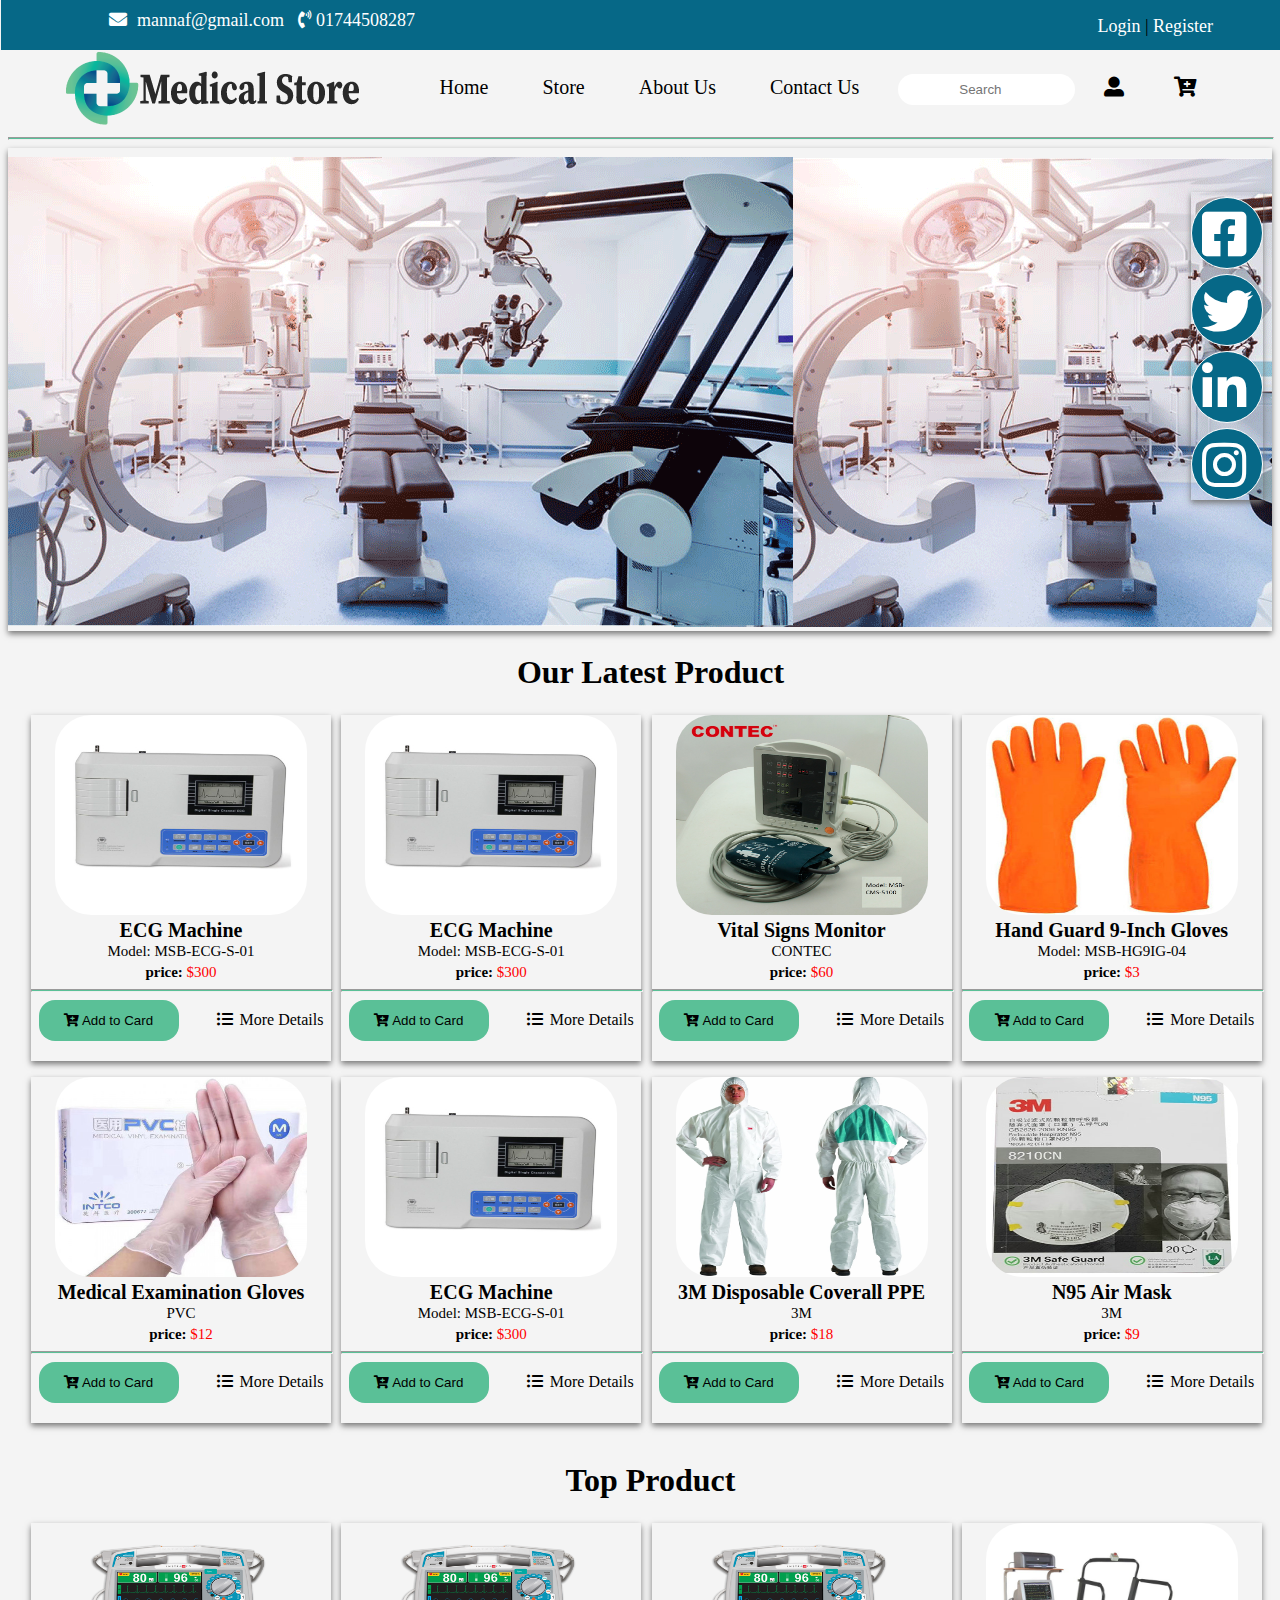
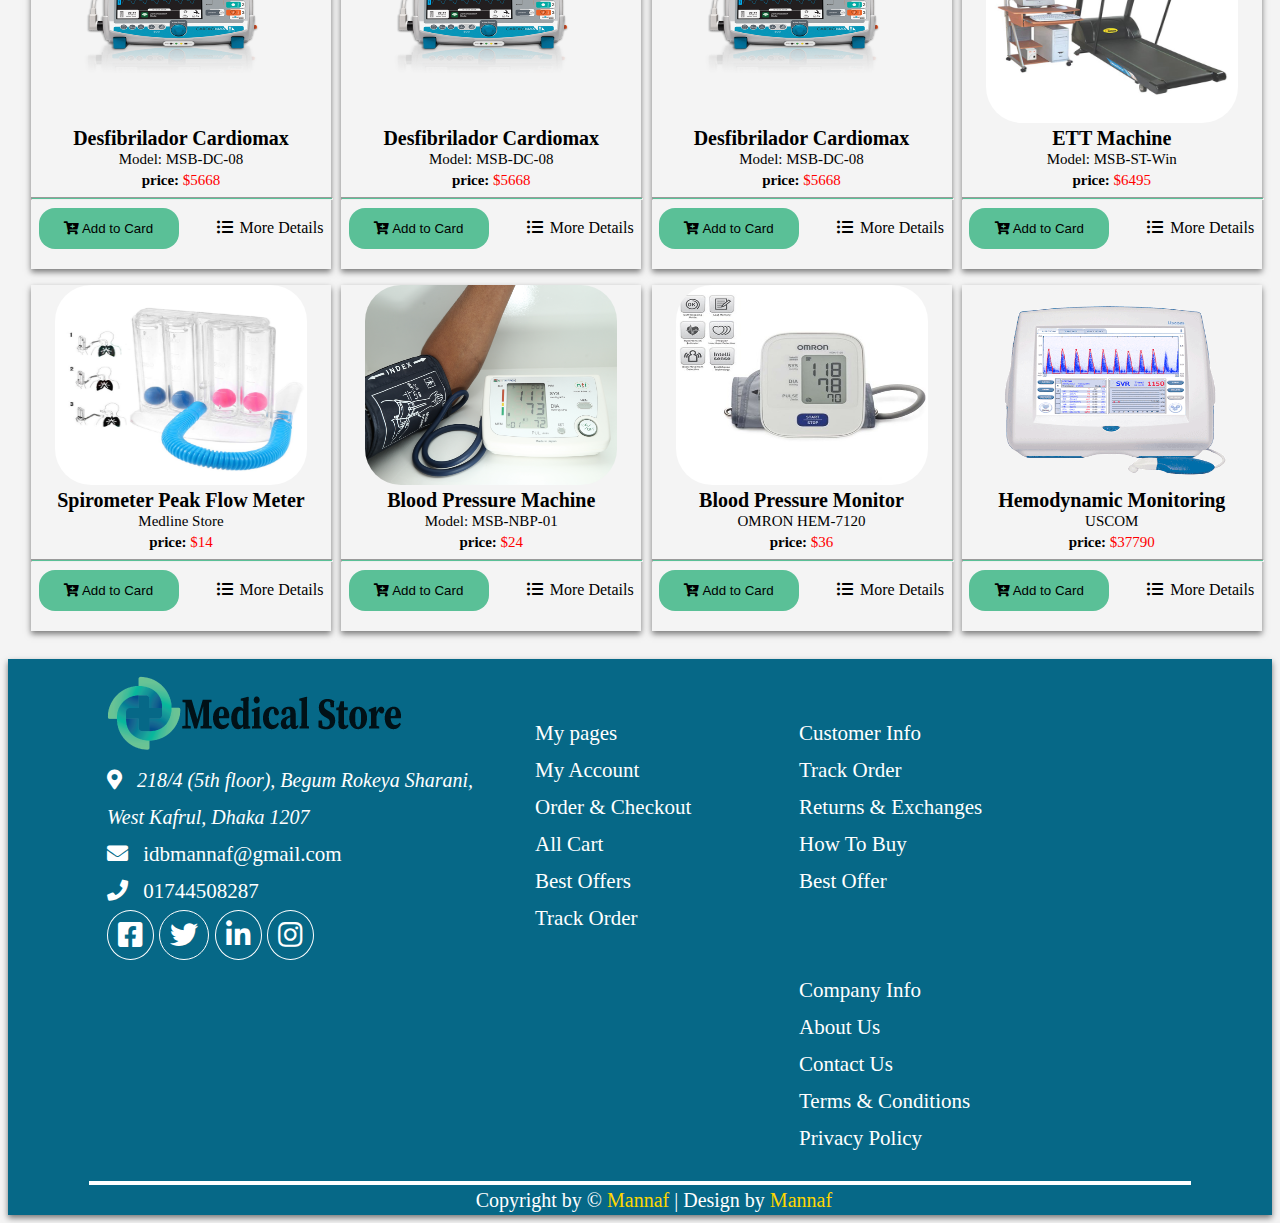
<file: index.html>
<!DOCTYPE html>
<html lang="en">

<head>
    <meta charset="UTF-8">
    <meta name="viewport" content="width=device-width, initial-scale=1.0">
    <meta name="description"
        content="Medical Store leading platform for all kinds of medical products, where all goes to shop for better care with lower cost.">
    <meta name="keywords" content="Dental Equipment, Vital Signs Monitor,  ECG Machine, Medical Examination Gloves">
    <link rel="shortcut icon" href="img/fav.png" type="image/x-icon">
    <link rel="stylesheet" href="https://use.fontawesome.com/releases/v5.8.1/css/all.css"
        integrity="sha38450oBUHEmvpQ+1lW4y57PTFmhCaXp0ML5d60M1M7uH2+nqUivzIebhndOJK28anvf" crossorigin="anonymous" />
    <title>Medical Store</title>
    <link rel="stylesheet" href="style.css">
</head>

<body>
    <header>
        <div class="top-menu">
            <div class="addr">
                <i class="fas fa-envelope"></i><a href=mailto:mannaf@gmail.com>mannaf@gmail.com</a> &nbsp;
                <i class="fas fa-phone-volume"></i> <a href="tel:+8801744508287">01744508287</a>
            </div>
            <div class="user-log">
                <a href="login.html">Login</a> |
                <a href="register.html">Register</a>
            </div>
        </div>
        <!-- top-Menu-End -->
        <!-- Main Menu Start -->
        <div class="main-menu">
            <div class="logo"><a href="#"><img src="img/LOGO-2.png" width="300px" id="logo" alt=""></a></div>
            <ul>

                <li><a class="active" href="index.html">Home</a></li>
                <li><a href="store.html">Store</a></li>
                <li><a href="about-us.html">About Us</a></li>
                <li><a href="contact-us.html">Contact Us</a></li>
                <li id="se"><input type="search" placeholder="Search"></li>
                <li> <a href="#"><i class="fas fa-user-alt"></i></a><a href="store.html"><i class="fas fa-cart-plus"></i></a></li>
            </ul>

        </div>
        <hr style="width: 100%; height: 1px; background-color: #58bf98;">
    </header>
    <!-- article start -->

    <div class="slide">
        <!-- <div class="head-img">
            <img src="img/j.png" id="head-i" alt="">
        </div> -->

        <div class="banner">
            <img id="imgContainer" src="img/im/slide (1).png" alt="">
        </div>
        <script>
            var currentImage = 1;
            var totalimages = 7;
            var changeImage = function () {
                currentImage++;
                if (currentImage == 8) {
                    currentImage = 1;
                }
                document.getElementById("imgContainer").src = "img/im/slide (" + currentImage + ").png";
            }
            setInterval(changeImage, 2000);
        </script>

    </div>
    <!-- Welcome is checking -->
    <!-- <div class="welcome">
        <h2 class="wel">Welcome To Medical Store</h2>
        <span><button class="btn"><a href="store.html">Go To Store</a> </button></span>
    </div> -->
    <div class="member-social2">
        <a href=""><i class="fab fa-facebook-square"></i></a> <br>
        <a href=""><i class="fab fa-twitter"></i></a><br>
        <a href=""><i class="fab fa-linkedin-in"></i></a><br>
        <a href=""><i class="fab fa-instagram"></i></a>
    </div>
    <!-- Latest product Start -->
    <div class="main-container">
    <div class="L-service">
        <table style="width:100%">
            <tr>
                <th colspan="4">
                    <h1> Our Latest Product</h1>
                </th>

            </tr>
            <tr>


                <td>
                    <div class="prod">
                        <div class="pro-img">
                            <a href="product/ECG-Machine.html"><img src="img/ECG Machine.jpeg" id="product-img"
                                    alt=""></a>
                        </div>
                        <h2><a href="product/ECG-Machine.html">ECG Machine</a></h2>
                        <a class="model-px" href="#">Model: MSB-ECG-S-01</a>
                        <p><b>price:</b> <span class="price-color">$300</span></p>
                        <hr width="100%">
                        <button class="btn"><i class="fas fa-cart-plus"></i> Add to Card</button>
                        <a class="more-d" href="product/ECG-Machine.html"><i class="fas fa-list-ul"></i> More
                            Details</a>
                    </div>
                </td>
                <td>
                    <div class="prod">
                        <div class="pro-img">
                            <a href="product/ECG-Machine.html"><img src="img/ECG Machine.jpeg" id="product-img"
                                    alt=""></a>
                        </div>
                        <h2><a href="product/ECG-Machine.html">ECG Machine</a></h2>
                        <a class="model-px" href="#">Model: MSB-ECG-S-01</a>
                        <p><b>price:</b> <span class="price-color">$300</span></p>
                        <hr width="100%">
                        <button class="btn"><i class="fas fa-cart-plus"></i> Add to Card</button>
                        <a class="more-d" href="product/ECG-Machine.html"><i class="fas fa-list-ul"></i> More
                            Details</a>
                    </div>
                </td>

                <td>
                    <div class="prod">
                        <a href="product/Vital-Signs-Monitor.html"> <img src="product/img/Vital (2).jpeg"
                                id="product-img" alt=""></a>
                        <h2><a href="product/Vital-Signs-Monitor.html">Vital Signs Monitor</a></h2>
                        <a class="model-px" href="product/Vital-Signs-Monitor.html">CONTEC</a>
                        <p><b>price:</b> <span class="price-color">$60</span></p>
                        <hr width="100%">
                        <button class="btn"><i class="fas fa-cart-plus"></i> Add to Card</button>
                        <a class="more-d" href="product/Vital-Signs-Monitor.html"><i class="fas fa-list-ul"></i> More
                            Details</a>
                    </div>
                </td>

                <td>
                    <div class="prod">
                        <img src="img/Hand Guard 9-Inch Gloves.jpeg" id="product-img" alt="">
                        <h2><a href="#">Hand Guard 9-Inch Gloves</a></h2>
                        <a class="model-px" href="#">Model: MSB-HG9IG-04</a>
                        <p><b>price:</b> <span class="price-color">$3</span></p>
                        <hr width="100%">
                        <button class="btn"><i class="fas fa-cart-plus"></i> Add to Card</button>
                        <a class="more-d" href="#"><i class="fas fa-list-ul"></i> More Details</a>
                    </div>
                </td>


            </tr>
            <tr>
                <td>
                    <div class="prod">
                        <img src="img/PVC Medical Vinyl Examination.jpeg" id="product-img" alt="">
                        <h2><a href="#">Medical Examination Gloves</a> </h2>
                        <a class="model-px" href="#">PVC</a>
                        <p><b>price:</b> <span class="price-color">$12</span></p>
                        <hr width="100%">
                        <button class="btn"><i class="fas fa-cart-plus"></i> Add to Card</button>
                        <a class="more-d" href="#"><i class="fas fa-list-ul"></i> More Details</a>
                    </div>
                </td>
                <td>
                    <div class="prod">
                        <div class="pro-img">
                            <a href="product/ECG-Machine.html"><img src="img/ECG Machine.jpeg" id="product-img"
                                    alt=""></a>
                        </div>
                        <h2><a href="product/ECG-Machine.html">ECG Machine</a></h2>
                        <a class="model-px" href="#">Model: MSB-ECG-S-01</a>
                        <p><b>price:</b> <span class="price-color">$300</span></p>
                        <hr width="100%">
                        <button class="btn"><i class="fas fa-cart-plus"></i> Add to Card</button>
                        <a class="more-d" href="product/ECG-Machine.html"><i class="fas fa-list-ul"></i> More
                            Details</a>
                    </div>
                </td>
                <td>
                    <div class="prod">
                        <img src="img/3M Disposable Coverall PPE.jpeg" id="product-img" alt="">
                        <h2><a href="#">3M Disposable Coverall PPE</a></h2>
                        <a class="model-px" href="#">3M</a>
                        <p><b>price:</b> <span class="price-color">$18</span></p>
                        <hr width="100%">
                        <button class="btn"><i class="fas fa-cart-plus"></i> Add to Card</button>
                        <a class="more-d" href="#"><i class="fas fa-list-ul"></i> More Details</a>
                    </div>
                </td>

                <td>
                    <div class="prod">
                        <img src="img/N95 Air Mask.jpeg" id="product-img" alt="">
                        <h2><a href="#">N95 Air Mask</a></h2>
                        <a class="model-px" href="#">3M</a>
                        <p><b>price:</b> <span class="price-color">$9</span></p>
                        <hr width="100%">
                        <button class="btn"><i class="fas fa-cart-plus"></i> Add to Card</button>
                        <a class="more-d" href="#"><i class="fas fa-list-ul"></i> More Details</a>
                    </div>
                </td>


            </tr>



        </table>
    </div>
    <div class="L-service">
        <table style="width:100%">
            <tr>
                <th colspan="4">
                    <h1> Top Product</h1>
                </th>
    
            </tr>
            <tr>
    
    
                <td>
                    <div class="prod">
                        <img src="img/desfibrilador_cardiomax_1.jpeg" id="product-img" alt="">
                        <h2><a href="">Desfibrilador Cardiomax</a> </h2>
                        <a class="model-px" href="#">Model: MSB-DC-08</a>
                        <p><b>price:</b> <span class="price-color">$5668</span></p>
                        <hr width="100%">
                        <button class="btn"><i class="fas fa-cart-plus"></i> Add to Card</button>
                        <a class="more-d" href="#"><i class="fas fa-list-ul"></i> More Details</a>
                    </div>
                </td>
                <td>
                    <div class="prod">
                        <img src="img/desfibrilador_cardiomax_1.jpeg" id="product-img" alt="">
                        <h2><a href="">Desfibrilador Cardiomax</a> </h2>
                        <a class="model-px" href="#">Model: MSB-DC-08</a>
                        <p><b>price:</b> <span class="price-color">$5668</span></p>
                        <hr width="100%">
                        <button class="btn"><i class="fas fa-cart-plus"></i> Add to Card</button>
                        <a class="more-d" href="#"><i class="fas fa-list-ul"></i> More Details</a>
                    </div>
                </td>
    
                <td>
                    <div class="prod">
                        <img src="img/desfibrilador_cardiomax_1.jpeg" id="product-img" alt="">
                        <h2><a href="">Desfibrilador Cardiomax</a> </h2>
                        <a class="model-px" href="#">Model: MSB-DC-08</a>
                        <p><b>price:</b> <span class="price-color">$5668</span></p>
                        <hr width="100%">
                        <button class="btn"><i class="fas fa-cart-plus"></i> Add to Card</button>
                        <a class="more-d" href="#"><i class="fas fa-list-ul"></i> More Details</a>
                    </div>
                </td>
    
                <td>
                    <div class="prod">
                        <img src="img/ETT Machine.jpeg" id="product-img" alt="">
                        <h2><a href="">ETT Machine</a> </h2>
                        <a class="model-px" href="#">Model: MSB-ST-Win</a>
                        <p><b>price:</b> <span class="price-color">$6495</span></p>
                        <hr width="100%">
                        <button class="btn"><i class="fas fa-cart-plus"></i> Add to Card</button>
                        <a class="more-d" href="#"><i class="fas fa-list-ul"></i> More Details</a>
                    </div>
                </td>
    
    
            </tr>
            <tr>
                <td>
                    <div class="prod">
                        <img src="img/Incentive Spirometer Peak Flow Meter.jpeg" id="product-img" alt="">
                        <h2><a href="#"> Spirometer Peak Flow Meter</a></h2>
                        <a class="model-px" href="#">Medline Store</a>
                        <p><b>price:</b> <span class="price-color">$14</span></p>
                        <hr width="100%">
                        <button class="btn"><i class="fas fa-cart-plus"></i> Add to Card</button>
                        <a class="more-d" href="#"><i class="fas fa-list-ul"></i> More Details</a>
                    </div>
                </td>
                <td>
                    <div class="prod">
                        <img src="img/Blood Pressure Machine.jpeg" id="product-img" alt="">
                        <h2><a href="#">Blood Pressure Machine</a> </h2>
                        <a class="model-px" href="#">Model: MSB-NBP-01</a>
                        <p><b>price:</b> <span class="price-color">$24</span></p>
                        <hr width="100%">
                        <button class="btn"><i class="fas fa-cart-plus"></i> Add to Card</button>
                        <a class="more-d" href="#"><i class="fas fa-list-ul"></i> More Details</a>
                    </div>
                </td>
                <td>
                    <div class="prod">
                        <img src="img/Blood Pressure Monitor.jpeg" id="product-img" alt="">
                        <h2><a href="#">Blood Pressure Monitor</a></h2>
                        <a class="model-px" href="#">OMRON HEM-7120</a>
                        <p><b>price:</b> <span class="price-color">$36</span></p>
                        <hr width="100%">
                        <button class="btn"><i class="fas fa-cart-plus"></i> Add to Card</button>
                        <a class="more-d" href="#"><i class="fas fa-list-ul"></i> More Details</a>
                    </div>
                </td>
    
                <td>
                    <div class="prod">
                        <img src="img/Hemodynamic Monitoring.jpeg" id="product-img" alt="">
                        <h2><a href="#">Hemodynamic Monitoring</a></h2>
                        <a class="model-px" href="#">USCOM </a>
                        <p><b>price:</b> <span class="price-color">$37790</span></p>
                        <hr width="100%">
                        <button class="btn"><i class="fas fa-cart-plus"></i> Add to Card</button>
                        <a class="more-d" href="#"><i class="fas fa-list-ul"></i> More Details</a>
                    </div>
                </td>
    
    
            </tr>
    
    
    
        </table>
    </div>
    </div>
    </article>
    
        <footer>
            <div id="foot">
                <div class="fot-r">
                    <ul>
                        <li><img src="img/LOGO-2.png" width="300px" id="logo2" alt=""></li>
                        <li>
                            <address> <i class="fas fa-map-marker-alt"></i> 218/4 (5th floor), Begum Rokeya Sharani,
                                West Kafrul, Dhaka 1207</address>
                        </li>
                        <li><i class="fas fa-envelope"></i> <a href="mailto:idbmannaf@gmail.com">idbmannaf@gmail.com</a>
                        </li>
                        <li><i class="fas fa-phone"></i> <a href="tel:+8801744508287">01744508287</a></li>
                        <li>
                            <div class="member-social">
                                <a href=""><i class="fab fa-facebook-square"></i></a>
                                <a href=""><i class="fab fa-twitter"></i></a>
                                <a href=""><i class="fab fa-linkedin-in"></i></a>
                                <a href=""><i class="fab fa-instagram"></i></a>
                            </div>
                        </li>

                    </ul>
                </div>

                <div class="my-p">
                    <ul>
                        <li>My pages</li>
                        <li><a href="#">My Account</a></li>
                        <li><a href="#">Order & Checkout</a></li>
                        <li><a href="#">All Cart</a></li>
                        <li><a href="#">Best Offers</a></li>
                        <li><a href="#">Track Order</a></li>

                    </ul>
                </div>
                <div class="customar-info">
                    <ul>
                        <li>Customer Info</li>
                        <li><a href="#">Track Order</a></li>
                        <li><a href="#">Returns & Exchanges</a></li>
                        <li><a href="#">How To Buy</a></li>
                        <li><a href="#">Best Offer</a></li>
                    </ul>
                </div>
                <div class="com-info">
                    <ul>
                        <li>Company Info</li>
                        <li><a href="about-us.html">About Us</a></li>
                        <li><a href="contact-us.html">Contact Us</a></li>
                        <li><a href="#">Terms & Conditions</a></li>
                        <li><a href="#">Privacy Policy</a></li>
                    </ul>
                </div>
            </div>
            <hr style="color: white;border: 1px solid white; width: 1100px;">
            <td colspan="3">
                <p class="copy">Copyright by &copy; <a style="color: gold;" href="">Mannaf</a> | Design by <a
                        style="color: gold;" href="">Mannaf</a></p>
            </td>

        </footer>
</body>

</html>
</file>
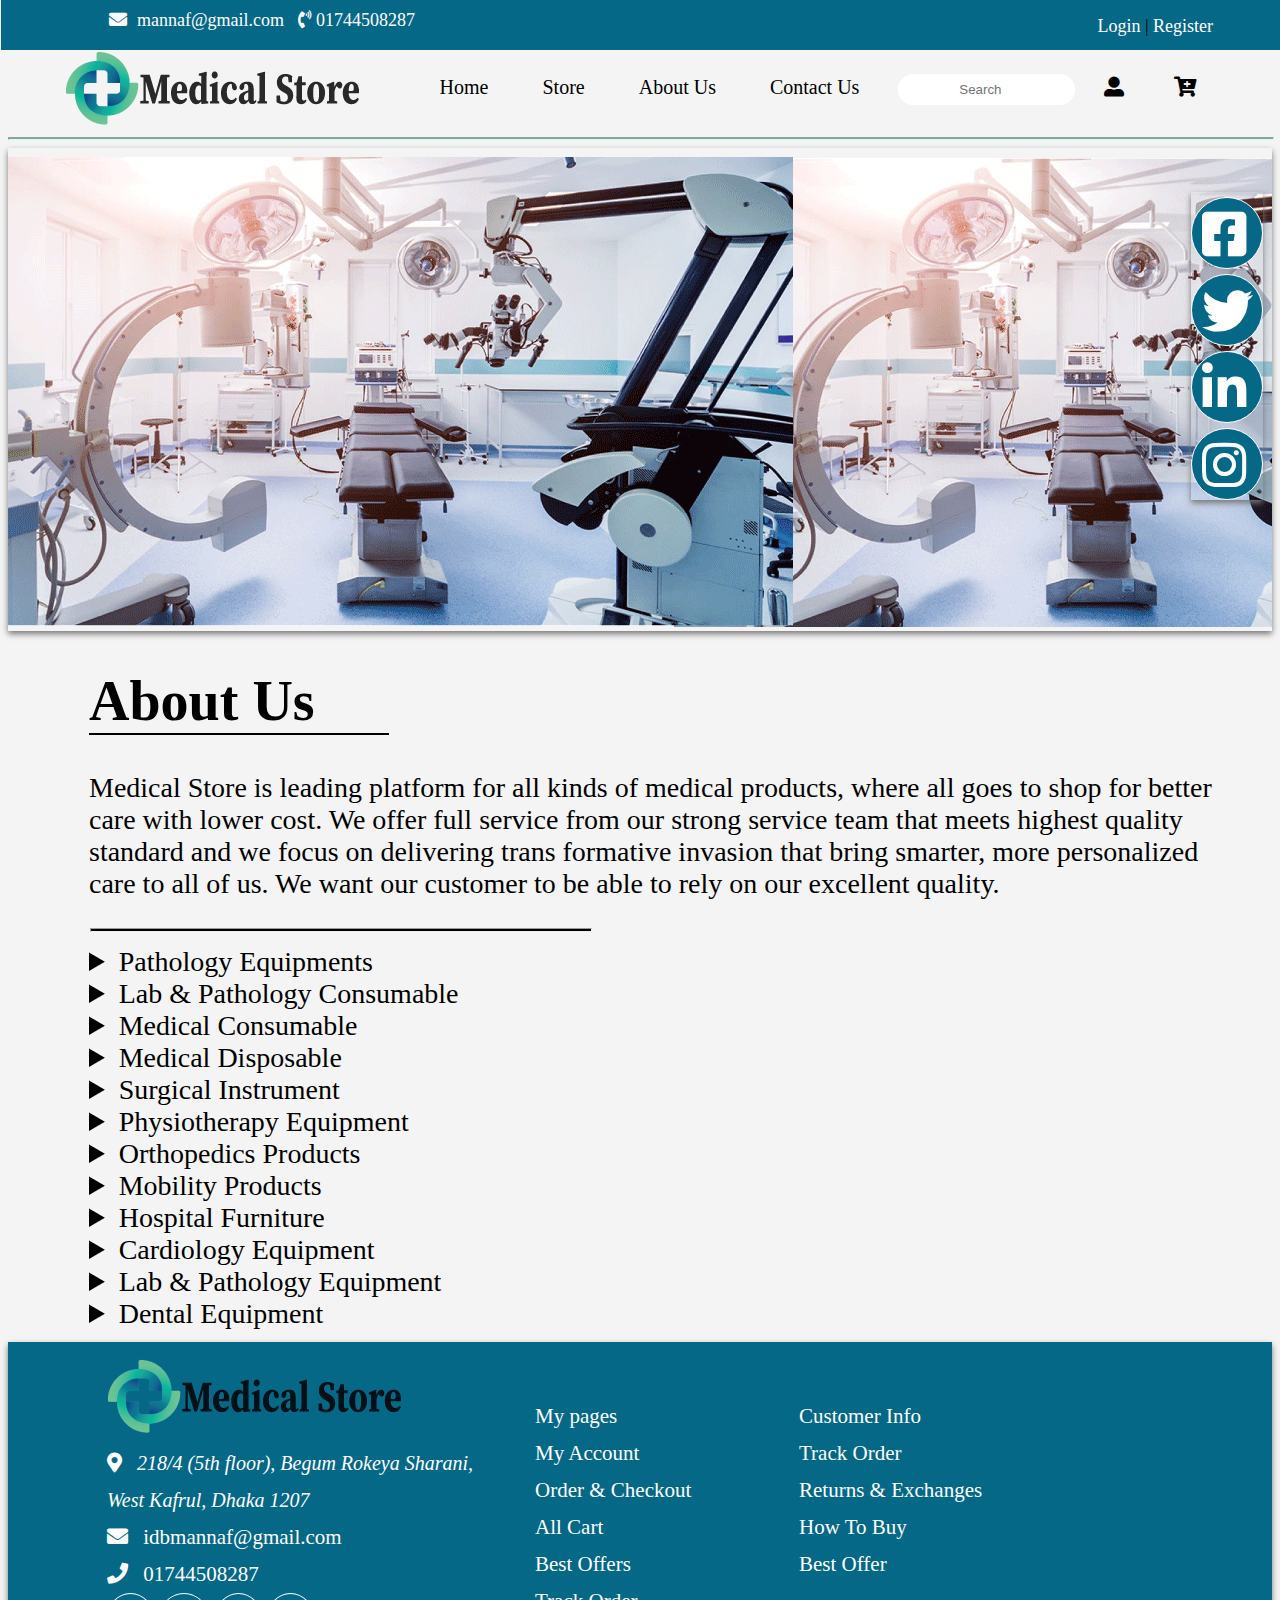
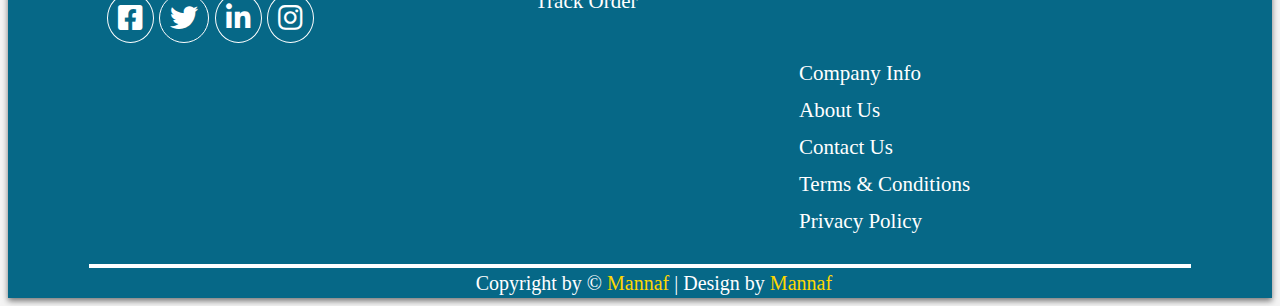
<file: about-us.html>
<!DOCTYPE html>
<html lang="en">

<head>
    <meta charset="UTF-8">
    <meta name="viewport" content="width=device-width, initial-scale=1.0">
    <title>About Us | Medical Store</title>
    <link rel="stylesheet" href="style.css">
    <link rel="stylesheet" href="https://use.fontawesome.com/releases/v5.8.1/css/all.css"
        integrity="sha38450oBUHEmvpQ+1lW4y57PTFmhCaXp0ML5d60M1M7uH2+nqUivzIebhndOJK28anvf" crossorigin="anonymous" />
</head>

<body>
    <header>
        <div class="top-menu">
            <div class="addr">
                <i class="fas fa-envelope"></i><a href=mailto:mannaf@gmail.com>mannaf@gmail.com</a> &nbsp;
                <i class="fas fa-phone-volume"></i> <a href="tel:+8801744508287">01744508287</a>
            </div>
            <div class="user-log">
                <a href="login.html">Login</a> |
                <a href="register.html">Register</a>
            </div>
        </div>
        <!-- top-Menu-End -->
        <!-- Main Menu Start -->
        <div class="main-menu">
            <div class="logo"><a href="index.html"><img src="img/LOGO-2.png" width="300px" id="logo" alt=""></a></div>
            <ul>

                <li><a href="index.html">Home</a></li>
                <li><a href="store.html">Store</a></li>
                <li><a href="#">About Us</a></li>
                <li><a href="contact-us.html">Contact Us</a></li>
                <li id="se"><input type="search" placeholder="Search"></li>
                <li> <a href="#"><i class="fas fa-user-alt"></i></a><a href="store.html"><i class="fas fa-cart-plus"></i></a></li>
            </ul>

        </div>
        <hr style="width: 100%; height: 1px; background-color: #58bf98;">
    </header>

    <div class="slide">
        <!-- <div class="head-img">
            <img src="img/j.png" id="head-i" alt="">
        </div> -->

        <div class="banner">
            <img id="imgContainer" src="img/im/slide (1).png" alt="">
        </div>
        <script>
            var currentImage = 1;
            var totalimages = 7;
            var changeImage = function () {
                currentImage++;
                if (currentImage == 8) {
                    currentImage = 1;
                }
                document.getElementById("imgContainer").src = "img/im/slide (" + currentImage + ").png";
            }
            setInterval(changeImage, 2000);
        </script>

    </div>
    <!-- Social Media Start -->
    <div class="member-social2">
        <a href=""><i class="fab fa-facebook-square"></i></a> <br>
        <a href=""><i class="fab fa-twitter"></i></a><br>
        <a href=""><i class="fab fa-linkedin-in"></i></a><br>
        <a href=""><i class="fab fa-instagram"></i></a>
    </div>
    <!-- Social Media End -->
    <div class="about-us">
        <div class="about">
            <h1>About Us</h1>

            <p>Medical Store is leading platform for all kinds of medical products, where all goes to shop for better
                care with lower cost. We offer full service from our strong service team that meets highest quality
                standard and we focus on delivering trans formative invasion that bring smarter, more personalized care
                to all of us. We want our customer to be able to rely on our excellent quality.</p>

                <hr style="width: 500px; margin-left: 1px; background-color: black;">
 


                <details>
                    <summary> Pathology Equipments </summary>
                    <p>We Providing Pathology Equipment, Coagulation Analyzers, Blood Gas Analyzer, Blood Glucose
                        Meterk,Blood Ketone Meter, Cholesterol Meter, Colori Meter, Electrolyte Analyzer, ESR Analyzer,
                        Hematology Analyzer, Hemoglobin Analyzer, Lactate Meter, POC Analyzer, Strip Readers,Urine
                        Analyzer and many more..</p>
                </details>
                <details>
                    <summary> Lab & Pathology Consumable</summary>
                    <p>we providing Lab & Pathology Consumable such as Microscope Slides,Micro- Pipettes, Test Tubes,
                        Tube Caps, Micro-Plate, Laboratory Rack, Laboratory Filter, Collection Tube, Sample Container,
                        Collection Kit etc.
                    </p>
                </details>
                
                <details>
                    <summary> Medical Consumable </summary>
                    <p>Gloves, Infusion Sets, Holloware, Intravenous Cannula, Linen, Masks, Medical Tape</p>
                </details>
                <details>
                    <summary> Medical Disposable</summary>
                    <p>Needles, Protective Clothing Disposable, Respiratory, Syringes, Wound Care, Medical Bandages,
                        Sexual Healthcare.</p>
                </details>
                <details>
                    <summary> Surgical Instrument </summary>
                    <p>Anesthesia Instrument, Bone Surgery, Cardice Instrument, Dermatology Instrument, Diagnostics
                        Instrument, Dressing And Sponge Forceps, Dressing And Tissue Forceps, Gynecology Instrument,
                        Hemostatic Forceps, Obstetrics Instrument, Oral Instruments, Otology Instrument, Plaster
                        Instrument, Probes Instrument, Rhinology Instrument etc.</p>
                </details>
                <details>
                    <summary> Physiotherapy Equipment</summary>
                    <p>Electrical Bone Growth Stimulator, Shortwave Diathermy, Laser Therapy Unit, Ultrasound Machines,
                        Muscle Stimulator, Traction Units, IFT Therapy, TENS Machine, Infrared Lamp, Hydrotherapy, Moist
                        Heating Pad, Radio Frequency Therapy Unit, Vacuum Therapy Unit, Magnetic Therapy Units,
                        Cryotherapy Units etc.</p>
                </details>
                <details>
                    <summary> Orthopedics Products </summary>
                    <p>Cervical Collars, Shoulder Splints, Ankle Straps, Wrist Straps, Ankle Sleeves, Wrist Sleeves,
                        Calf Sleeves, Knee Sleeves, Thigh Sleeves, Hallux Valgus Orthoses,Ankle Orthoses, Thumb
                        Orthoses, Finger Orthoses, Elbow Sleeves, Metacarpal Orthoses, Wrist Orthoses, Elbow Orthoses,
                        Tibia Splints etc.</p>
                </details>

                <details>
                    <summary> Mobility Products </summary>
                    <p>Manual Wheelchair, Rollator, Walker, Walking Stick, Crutches, White Sanes, Mobility Scooter,
                        Patient Lifts</p>
                </details>


                <details>
                    <summary> Hospital Furniture </summary>
                    <p>ICU & CCU Beds, Patient Beds, Patient Examination Table, Patient Chair, Patient Trolley, Doctor
                        Screen, Bedside Table, Waiting Chair, Doctor Table, Patient Stretchers, Obstetric Delivery
                        Table, Patient Examination Chair etc.</p>
                </details>

                <details>
                    <summary> Cardiology Equipment </summary>
                    <p>ECG Machine, Defibrillators, ETT Machine, Spirometer, Blood Pressure Monitors, Hemodynamic
                        Monitor, Pacemaker, Cardiac Surgery Tools</p>
                </details>


                <details>
                    <summary> Lab & Pathology Equipment </summary>
                    <p>We providing Lab & Pathology Equipment such as  Coagulation Analyzers, Blood Gas Analyzer, Blood Glucose Meter, Blood Ketone Meter, Cholesterol
                        Meter, Colori Meter, Electrolyte Analyzer, ESR Analyzer Hematology Analyzer, Hemoglobin
                        Analyzer, Lactate Meter, POC Analyzer, Strip Readers, Urine Analyzeretc</p>
                </details>



                <details>
                    <summary> Dental Equipment </summary>
                    <p>We providing Dental Equipments such as Dental Chair Unit, Dental X-Ray Equipment, Dental Instrument, Dental Sterilization, Dental
                        Supplies, Dental etc..</p>
                </details>
               
        </div>
    </div>
    <footer>
        <div id="foot">
            <div class="fot-r">
                <ul>
                    <li><img src="img/LOGO-2.png" width="300px" id="logo2" alt=""></li>
                    <li>
                        <address> <i class="fas fa-map-marker-alt"></i> 218/4 (5th floor), Begum Rokeya Sharani,
                            West Kafrul, Dhaka 1207</address>
                    </li>
                    <li><i class="fas fa-envelope"></i> <a href="mailto:idbmannaf@gmail.com">idbmannaf@gmail.com</a>
                    </li>
                    <li><i class="fas fa-phone"></i> <a href="tel:+8801744508287">01744508287</a></li>
                    <li>
                        <div class="member-social">
                            <a href=""><i class="fab fa-facebook-square"></i></a>
                            <a href=""><i class="fab fa-twitter"></i></a>
                            <a href=""><i class="fab fa-linkedin-in"></i></i></a>
                            <a href=""><i class="fab fa-instagram"></i></a>
                        </div>
                    </li>

                </ul>
            </div>

            <div class="my-p">
                <ul>
                    <li>My pages</li>
                    <li><a href="#">My Account</a></li>
                    <li><a href="#">Order & Checkout</a></li>
                    <li><a href="#">All Cart</a></li>
                    <li><a href="#">Best Offers</a></li>
                    <li><a href="#">Track Order</a></li>

                </ul>
            </div>
            <div class="customar-info">
                <ul>
                    <li>Customer Info</li>
                    <li><a href="#">Track Order</a></li>
                    <li><a href="#">Returns & Exchanges</a></li>
                    <li><a href="#">How To Buy</a></li>
                    <li><a href="#">Best Offer</a></li>
                </ul>
            </div>
            <div class="com-info">
                <ul>
                    <li>Company Info</li>
                    <li><a href="about-us.html">About Us</a></li>
                    <li><a href="contact-us.html">Contact Us</a></li>
                    <li><a href="#">Terms & Conditions</a></li>
                    <li><a href="#">Privacy Policy</a></li>
                </ul>
            </div>
        </div>
        <hr style="color: white;border: 1px solid white; width: 1100px;">
        <td colspan="3">
            <p class="copy">Copyright by &copy; <a style="color: gold;" href="">Mannaf</a> | Design by <a
                    style="color: gold;" href="">Mannaf</a></p>
        </td>

    </footer>
</body>

</html>
</file>
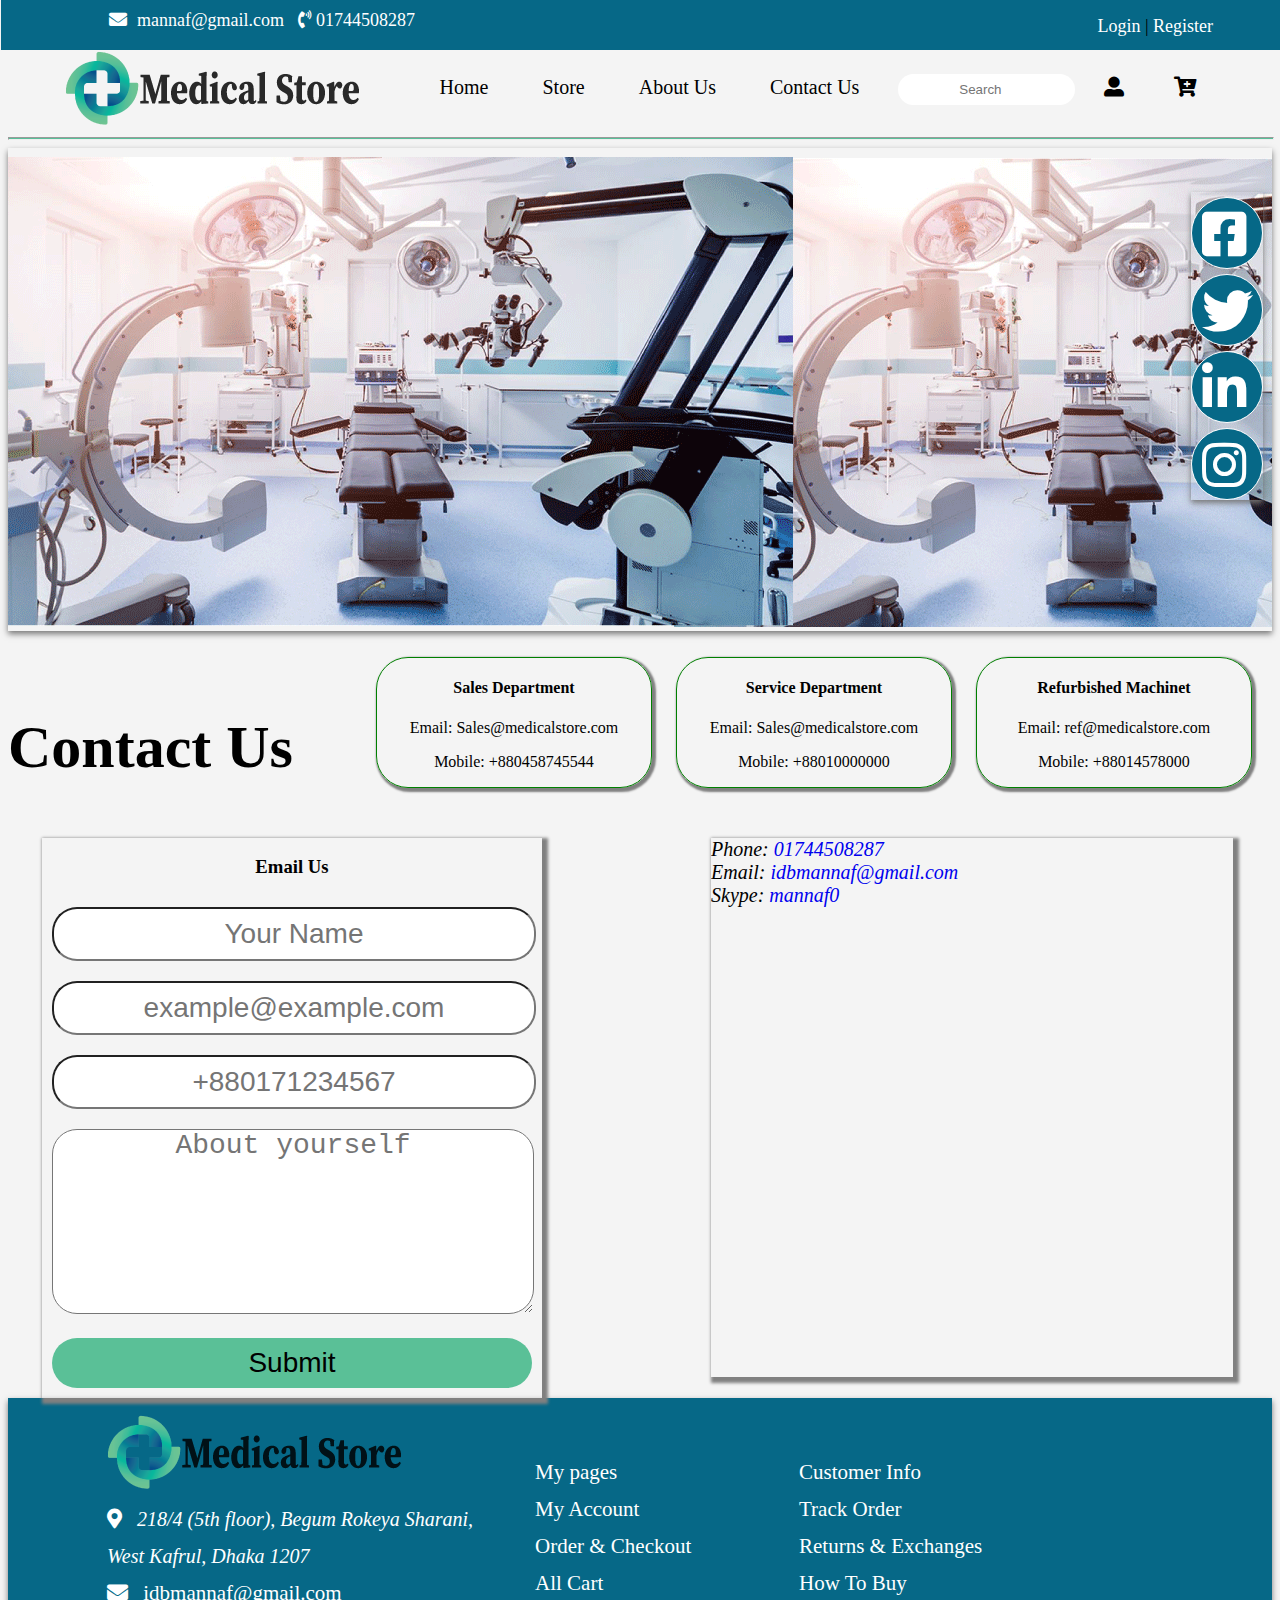
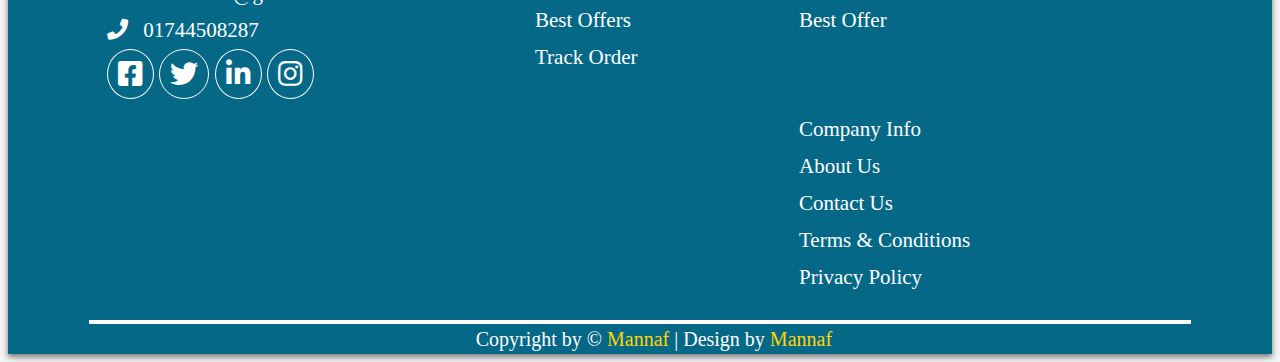
<file: contact-us.html>
<!DOCTYPE html>
<html lang="en">

<head>
    <meta charset="UTF-8">
    <meta name="viewport" content="width=device-width, initial-scale=1.0">
    <title>Contact Us | Medical Store</title>
    <link rel="stylesheet" href="style.css">
    <link rel="stylesheet" href="https://use.fontawesome.com/releases/v5.8.1/css/all.css"
        integrity="sha38450oBUHEmvpQ+1lW4y57PTFmhCaXp0ML5d60M1M7uH2+nqUivzIebhndOJK28anvf" crossorigin="anonymous" />
</head>

<body>
    <header>
        <div class="top-menu">
            <div class="addr">
                <i class="fas fa-envelope"></i><a href=mailto:mannaf@gmail.com>mannaf@gmail.com</a> &nbsp;
                <i class="fas fa-phone-volume"></i> <a href="tel:+8801744508287">01744508287</a>
            </div>
            <div class="user-log">
                <a href="login.html">Login</a> |
                <a href="register.html">Register</a>
            </div>
        </div>

        <!-- top-Menu-End -->
        <!-- Main Menu Start -->
        <div class="main-menu">
            <div class="logo"><a href="index.html"><img src="img/LOGO-2.png" width="300px" id="logo" alt=""></a></div>
            <ul>

                <li><a href="index.html">Home</a></li>
                <li><a href="store.html">Store</a></li>
                <li><a href="about-us.html">About Us</a></li>
                <li><a href="contact-us.html">Contact Us</a></li>
                <li id="se"><input type="search" placeholder="Search"></li>
                <li> <a href="#"><i class="fas fa-user-alt"></i></a><a href="store.html"><i class="fas fa-cart-plus"></i></a></li>

            </ul>

        </div>
        <hr style="width: 100%; height: 1px; background-color: #58bf98;">
    </header>
    <!-- Slider Start -->
    <div class="slide">

        <div class="banner">
            <img id="imgContainer" src="img/im/slide (1).png" alt="">
        </div>
        <script>
            var currentImage = 1;
            var totalimages = 7;
            var changeImage = function () {
                currentImage++;
                if (currentImage == 8) {
                    currentImage = 1;
                }
                document.getElementById("imgContainer").src = "img/im/slide (" + currentImage + ").png";
            }
            setInterval(changeImage, 2000);
        </script>

    </div>
    <!-- Slider End -->
    <!-- Social Media Start -->
    <div class="member-social2">
        <a href=""><i class="fab fa-facebook-square"></i></a> <br>
        <a href=""><i class="fab fa-twitter"></i></a><br>
        <a href=""><i class="fab fa-linkedin-in"></i></a><br>
        <a href=""><i class="fab fa-instagram"></i></a>
    </div>
    <!-- Social Media End -->

    <div class="contat">
        <div class="con-det">
            <ul>
                <li>
                    <h1>Contact Us</h1>
                </li>
                <li>
                    <div class="com">
                        <h4>Sales Department</h4>
                        <p>Email: Sales@medicalstore.com</p>
                        <p> Mobile: +880458745544</p>
                    </div>
                </li>
                <li>
                    <div class="com">
                        <h4>Service Department</h4>
                        <p>Email: Sales@medicalstore.com</p>
                        <p> Mobile: +88010000000</p>
                    </div>
                </li>
                <li>
                    <div class="com">
                        <h4>Refurbished Machinet</h4>
                        <p>Email: ref@medicalstore.com</p>
                        <p> Mobile: +88014578000</p>
                    </div>
                </li>
            </ul>
        </div>
        <div class="con-for">

            <div class="contact-form">
                <h3 style="text-align: center;">Email Us</h3>
                <form action=""></form>

                <input type="text" id="fullname" name="fullname" placeholder="Your Name"> <br>

                <input type="email" name="email" placeholder="example@example.com"><br>

                <input type="tel" name="phone" id="phone" placeholder="+880171234567"><br>

                <textarea name="about" id="" cols="30" rows="10" placeholder="About yourself"></textarea><br>

                <input class="btn" type="submit" value="Submit">
                </form>
            </div>

            <div class="contactf">
                <div class="add">
                    <address>
                        Phone: <a href="tel:+8801744508287">01744508287</a><br>
                        Email: <a href="mailto:idbmannaf@gmail.com">idbmannaf@gmail.com</a><br>
                        Skype: <a href="skype:mannaf0">mannaf0</a><br>
                    </address>

                    <iframe
                        src="https://www.google.com/maps/embed?pb=!1m18!1m12!1m3!1d3650.894424004917!2d90.37496981429769!3d23.786773593304204!2m3!1f0!2f0!3f0!3m2!1i1024!2i768!4f13.1!3m3!1m2!1s0x3755c74a63626247%3A0x8de15871436b5e88!2sPraxis%20Training%20Technology%20%26%20Consultancy!5e0!3m2!1sen!2sbd!4v1605650397111!5m2!1sen!2sbd"
                        width="600" height="450" frameborder="0" style="border:0;" allowfullscreen=""
                        aria-hidden="false" tabindex="0"></iframe>
                </div>


            </div>

        </div>
    </div>
    <footer>
        <div id="foot">
            <div class="fot-r">
                <ul>
                    <li><img src="img/LOGO-2.png" width="300px" id="logo2" alt=""></li>
                    <li>
                        <address> <i class="fas fa-map-marker-alt"></i> 218/4 (5th floor), Begum Rokeya Sharani,
                            West Kafrul, Dhaka 1207</address>
                    </li>
                    <li><i class="fas fa-envelope"></i> <a href="mailto:idbmannaf@gmail.com">idbmannaf@gmail.com</a>
                    </li>
                    <li><i class="fas fa-phone"></i> <a href="tel:+8801744508287">01744508287</a></li>
                    <li>
                        <div class="member-social">
                            <a href=""><i class="fab fa-facebook-square"></i></a>
                            <a href=""><i class="fab fa-twitter"></i></a>
                            <a href=""><i class="fab fa-linkedin-in"></i></a>
                            <a href=""><i class="fab fa-instagram"></i></a>
                        </div>
                    </li>

                </ul>
            </div>

            <div class="my-p">
                <ul>
                    <li>My pages</li>
                    <li><a href="#">My Account</a></li>
                    <li><a href="#">Order & Checkout</a></li>
                    <li><a href="#">All Cart</a></li>
                    <li><a href="#">Best Offers</a></li>
                    <li><a href="#">Track Order</a></li>

                </ul>
            </div>
            <div class="customar-info">
                <ul>
                    <li>Customer Info</li>
                    <li><a href="#">Track Order</a></li>
                    <li><a href="#">Returns & Exchanges</a></li>
                    <li><a href="#">How To Buy</a></li>
                    <li><a href="#">Best Offer</a></li>
                </ul>
            </div>
            <div class="com-info">
                <ul>
                    <li>Company Info</li>
                    <li><a href="about-us.html">About Us</a></li>
                    <li><a href="contact-us.html">Contact Us</a></li>
                    <li><a href="#">Terms & Conditions</a></li>
                    <li><a href="#">Privacy Policy</a></li>
                </ul>
            </div>
        </div>
        <hr style="color: white;border: 1px solid white; width: 1100px;">
        <td colspan="3">
            <p class="copy">Copyright by &copy; <a style="color: gold;" href="">Mannaf</a> | Design by <a
                    style="color: gold;" href="">Mannaf</a></p>
        </td>

    </footer>
</body>

</html>
</file>
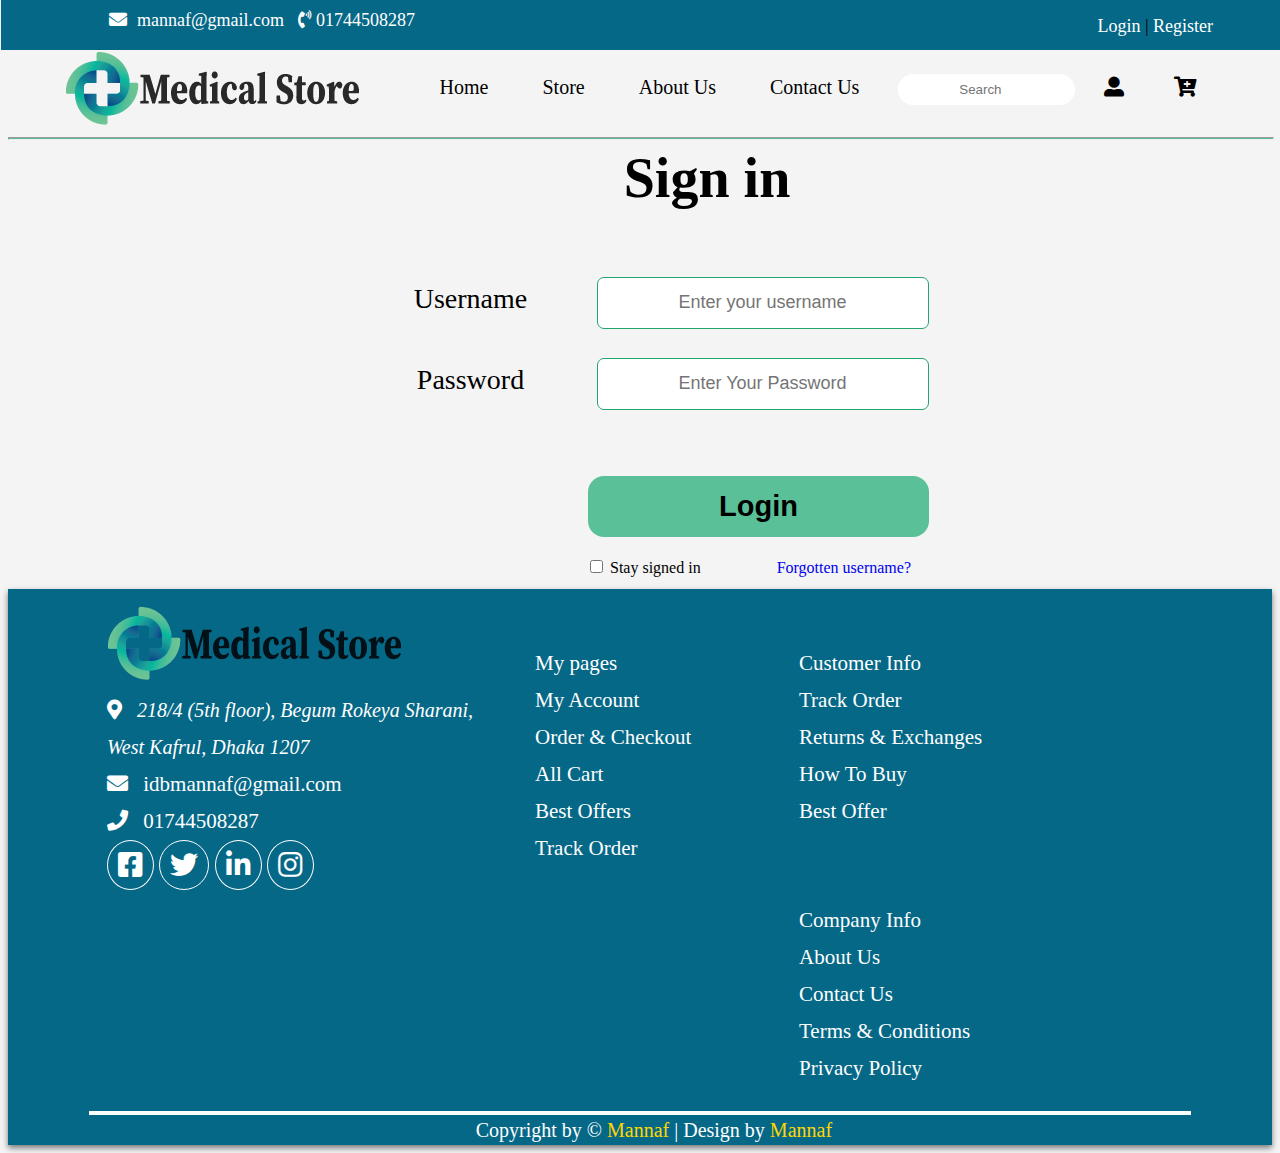
<file: login.html>
<!DOCTYPE html>
<html lang="en">

<head>
    <meta charset="UTF-8">
    <meta name="viewport" content="width=device-width, initial-scale=1.0">
    <title>Login| Medical Store</title>
    <link rel="stylesheet" href="style.css">
    <link rel="stylesheet" href="https://use.fontawesome.com/releases/v5.8.1/css/all.css"
        integrity="sha38450oBUHEmvpQ+1lW4y57PTFmhCaXp0ML5d60M1M7uH2+nqUivzIebhndOJK28anvf" crossorigin="anonymous" />
</head>

<body>
    <header>
        <div class="top-menu">
            <div class="addr">
                <i class="fas fa-envelope"></i><a href=mailto:mannaf@gmail.com>mannaf@gmail.com</a> &nbsp;
                <i class="fas fa-phone-volume"></i> <a href="tel:+8801744508287">01744508287</a>
            </div>
            <div class="user-log">
                <a href="login.html">Login</a> |
                <a href="register.html">Register</a>
            </div>
        </div>

        <!-- top-Menu-End -->
        <!-- Main Menu Start -->
        <div class="main-menu">
            <div class="logo"><a href="index.html"><img src="img/LOGO-2.png" width="300px" id="logo" alt=""></a></div>
            <ul>

                <li><a href="index.html">Home</a></li>
                <li><a href="store.html">Store</a></li>
                <li><a href="about-us.html">About Us</a></li>
                <li><a href="contact-us.html">Contact Us</a></li>
                <li id="se"><input type="search" placeholder="Search"></li>
                <li> <a href="#"><i class="fas fa-user-alt"></i></a><a href="store.html"><i
                            class="fas fa-cart-plus"></i></a></li>
            </ul>

        </div>
        <hr style="width: 100%; height: 1px; background-color: #58bf98;">
    </header>

    <div class="login">
        <div class="login-form">

            <form action="">
                <div class="h">
                    <h1>Sign in</h1>
                </div>
                <div class="us">
                    <label for="username">Username</label>
                    <input type="text" name="username" required placeholder="Enter your username" id="inp">
                </div>
                <label for="pass">Password</label>
                <input type="password" name="pass" placeholder="Enter Your Password" required id="inp"> <br>
                <label for=""></label>
                <input type="submit" value="Login" class="btn" id="button"> <br>

                <div class="sty">
                    <label for=""></label>
                    <input type="checkbox" name="check" id=""> Stay signed in <a href="#">Forgotten username?</a>
                </div>
            </form>
        </div>
    </div>

    <footer>
        <div id="foot">
            <div class="fot-r">
                <ul>
                    <li><img src="img/LOGO-2.png" width="300px" id="logo2" alt=""></li>
                    <li>
                        <address> <i class="fas fa-map-marker-alt"></i> 218/4 (5th floor), Begum Rokeya Sharani,
                            West Kafrul, Dhaka 1207</address>
                    </li>
                    <li><i class="fas fa-envelope"></i> <a href="mailto:idbmannaf@gmail.com">idbmannaf@gmail.com</a>
                    </li>
                    <li><i class="fas fa-phone"></i> <a href="tel:+8801744508287">01744508287</a></li>
                    <li>
                        <div class="member-social">
                            <a href=""><i class="fab fa-facebook-square"></i></a>
                            <a href=""><i class="fab fa-twitter"></i></a>
                            <a href=""><i class="fab fa-linkedin-in"></i></a>
                            <a href=""><i class="fab fa-instagram"></i></a>
                        </div>
                    </li>

                </ul>
            </div>

            <div class="my-p">
                <ul>
                    <li>My pages</li>
                    <li><a href="#">My Account</a></li>
                    <li><a href="#">Order & Checkout</a></li>
                    <li><a href="#">All Cart</a></li>
                    <li><a href="#">Best Offers</a></li>
                    <li><a href="#">Track Order</a></li>

                </ul>
            </div>
            <div class="customar-info">
                <ul>
                    <li>Customer Info</li>
                    <li><a href="#">Track Order</a></li>
                    <li><a href="#">Returns & Exchanges</a></li>
                    <li><a href="#">How To Buy</a></li>
                    <li><a href="#">Best Offer</a></li>
                </ul>
            </div>
            <div class="com-info">
                <ul>
                    <li>Company Info</li>
                    <li><a href="about-us.html">About Us</a></li>
                    <li><a href="contact-us.html">Contact Us</a></li>
                    <li><a href="#">Terms & Conditions</a></li>
                    <li><a href="#">Privacy Policy</a></li>
                </ul>
            </div>
        </div>
        <hr style="color: white;border: 1px solid white; width: 1100px;">
        <td colspan="3">
            <p class="copy">Copyright by &copy; <a style="color: gold;" href="">Mannaf</a> | Design by <a
                    style="color: gold;" href="">Mannaf</a></p>
        </td>

    </footer>
</body>

</html>
</file>
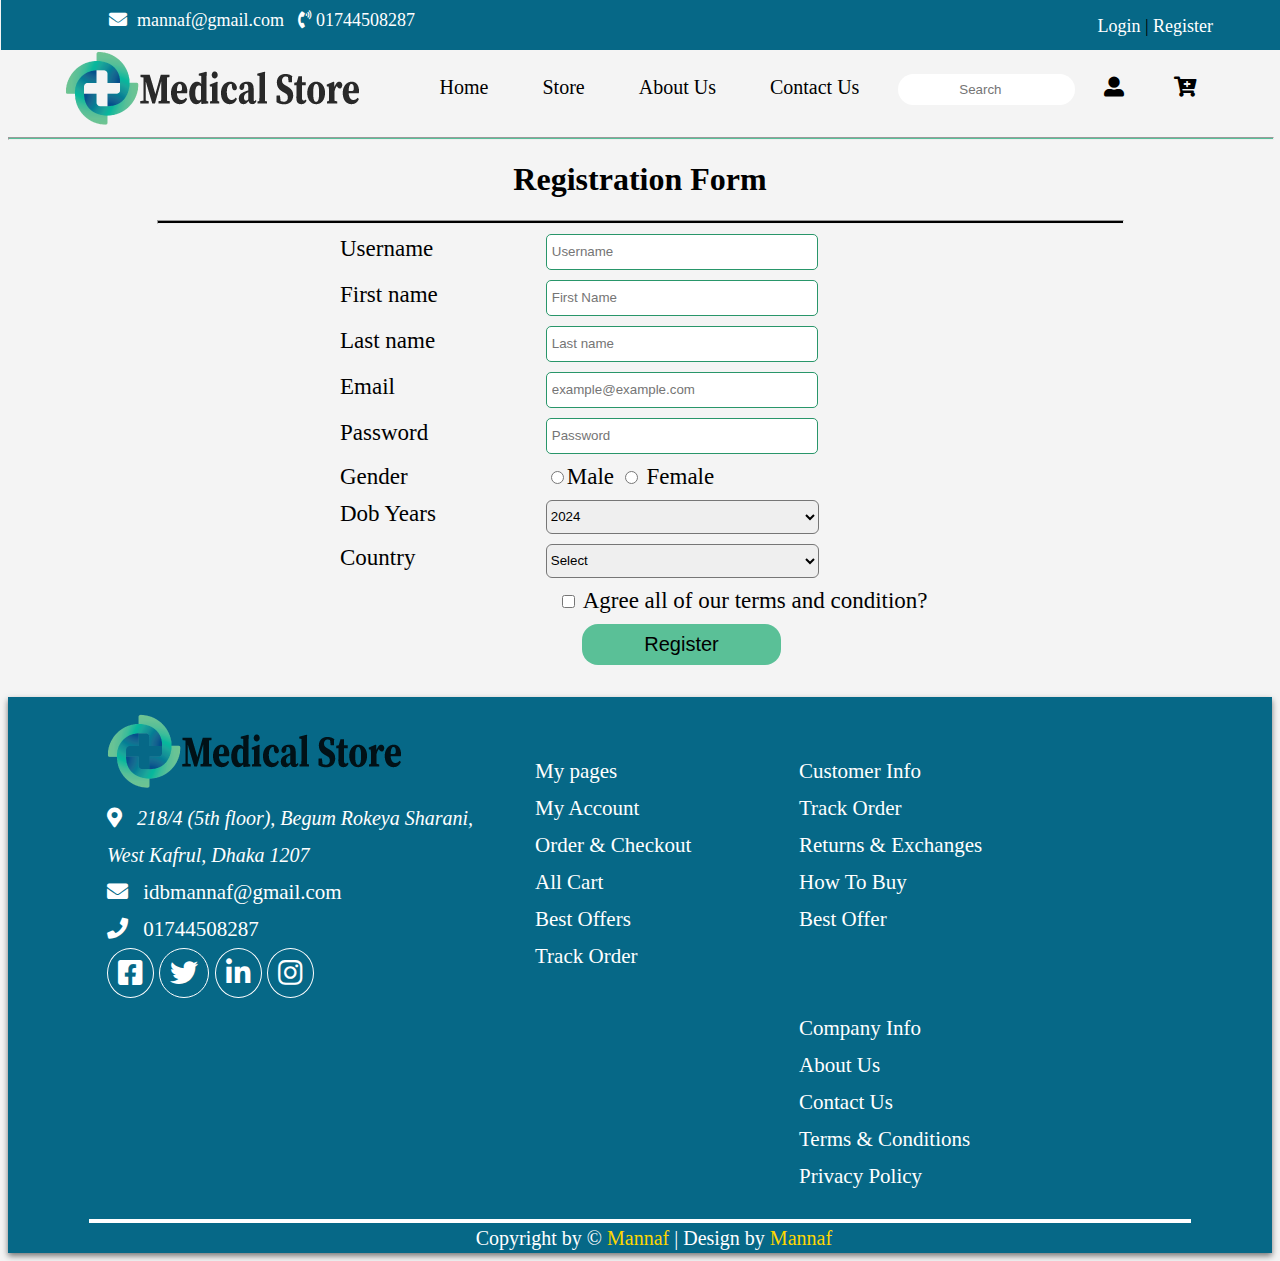
<file: register.html>
<!DOCTYPE html>
<html lang="en">

<head>
    <meta charset="UTF-8">
    <meta name="viewport" content="width=device-width, initial-scale=1.0">
    <title>Registration | Medical Store</title>
    <link rel="stylesheet" href="style.css">
    <link rel="stylesheet" href="https://use.fontawesome.com/releases/v5.8.1/css/all.css"
        integrity="sha38450oBUHEmvpQ+1lW4y57PTFmhCaXp0ML5d60M1M7uH2+nqUivzIebhndOJK28anvf" crossorigin="anonymous" />
</head>

<body>
    <header>
        <div class="top-menu">
            <div class="addr">
                <i class="fas fa-envelope"></i><a href=mailto:mannaf@gmail.com>mannaf@gmail.com</a> &nbsp;
                <i class="fas fa-phone-volume"></i> <a href="tel:+8801744508287">01744508287</a>
            </div>
            <div class="user-log">
                <a href="login.html">Login</a> |
                <a href="register.html">Register</a>
            </div>
        </div>
        <!-- top-Menu-End -->
        <!-- Main Menu Start -->
        <div class="main-menu">
            <div class="logo"><a href="index.html"><img src="img/LOGO-2.png" width="300px" id="logo" alt=""></a></div>
            <ul>

                <li><a href="index.html">Home</a></li>
                <li><a href="store.html">Store</a></li>
                <li><a href="about-us.html">About Us</a></li>
                <li><a href="contact-us.html">Contact Us</a></li>
                <li id="se"><input type="search" placeholder="Search"></li>
                <li> <a href="#"><i class="fas fa-user-alt"></i></a><a href="store.html"><i class="fas fa-cart-plus"></i></a></li>
            </ul>

        </div>
        <hr style="width: 100%; height: 1px; background-color: #58bf98;">
    </header>
    <h1 class="reg1">Registration Form</h1>
    <hr class="hori">
    <div class="reg">
        <div class="reg-form">
            <form class="fr" action="">
                <div class="us">
                    <label for="username">Username</label>
                    <input type="text" name="username" required placeholder="Username" id="inp">
                </div>
                <div class="us">
                    <label for="fname">First name</label>
                    <input type="text" name="fname" placeholder="First Name" id="inp">
                </div>
                <div class="us">
                    <label for="lname">Last name</label>
                    <input type="text" name="lname" placeholder="Last name" id="inp">
                </div>
                <div class="us">
                    <label for="email">Email &nbsp;&nbsp;&nbsp;&nbsp;</label>
                    <input type="email" name="email" required placeholder="example@example.com" id="inp">
                </div>
                <div class="us">
                    <label for="Password">Password</label>
                    <input type="password" name="Password" required placeholder="Password" id="inp">
                </div>
                <div class="us">
                    <label id="gnlab" for="">Gender </label>
                    <!-- <label for="m">Male</label> -->
                    <input type="radio" name="m" required id="gen1">Male
                    <!-- <label for="f">Female</label> -->
                    <input type="radio" name="m" required id="gen"> Female
                </div>
                <div class="us">
                    <label for="country">Dob Years</label>
                    <select name="" id="">
                        <label for=""></label>
                        <script>
                            for (let index = 1991; index < 2025; index++) {
                                console.log(index);

                                document.write('<option value="' + index + '" selected >' + index + '</option>');
                            }
                        </script>

                    </select>


                </div>
                <div class="us">
                    <label for="country">Country</label>
                    <select name="" id="">
                        <option value="select" selected disabled>Select</option>
                        <option value="Bangladesh">Bangladesh</option>
                        <option value="Australia">Australia</option>
                        <option value="United State">United State</option>
                        <option value="United Kingdom">United Kingdom</option>
                        <option value="Austia">Austia</option>
                        <option value="Canada">Canada</option>
                        <option value="Other">Other</option>

                    </select>
                </div>
                <div class="tram">
                    <label for=""></label>
                    <input type="checkbox" name="check" required id="ceck">
                    Agree all of our terms and condition?
                </div>
                <input type="submit" value="Register" class="btn" id="button"><br>


            </form>
        </div>
    </div>
    <footer>
        <div id="foot">
            <div class="fot-r">
                <ul>
                    <li><img src="img/LOGO-2.png" width="300px" id="logo2" alt=""></li>
                    <li>
                        <address> <i class="fas fa-map-marker-alt"></i> 218/4 (5th floor), Begum Rokeya Sharani,
                            West Kafrul, Dhaka 1207</address>
                    </li>
                    <li><i class="fas fa-envelope"></i> <a href="mailto:idbmannaf@gmail.com">idbmannaf@gmail.com</a>
                    </li>
                    <li><i class="fas fa-phone"></i> <a href="tel:+8801744508287">01744508287</a></li>
                    <li>
                        <div class="member-social">
                            <a href=""><i class="fab fa-facebook-square"></i></a>
                            <a href=""><i class="fab fa-twitter"></i></a>
                            <a href=""><i class="fab fa-linkedin-in"></i></a>
                            <a href=""><i class="fab fa-instagram"></i></a>
                        </div>
                    </li>

                </ul>
            </div>

            <div class="my-p">
                <ul>
                    <li>My pages</li>
                    <li><a href="#">My Account</a></li>
                    <li><a href="#">Order & Checkout</a></li>
                    <li><a href="#">All Cart</a></li>
                    <li><a href="#">Best Offers</a></li>
                    <li><a href="#">Track Order</a></li>

                </ul>
            </div>
            <div class="customar-info">
                <ul>
                    <li>Customer Info</li>
                    <li><a href="#">Track Order</a></li>
                    <li><a href="#">Returns & Exchanges</a></li>
                    <li><a href="#">How To Buy</a></li>
                    <li><a href="#">Best Offer</a></li>
                </ul>
            </div>
            <div class="com-info">
                <ul>
                    <li>Company Info</li>
                    <li><a href="about-us.html">About Us</a></li>
                    <li><a href="contact-us.html">Contact Us</a></li>
                    <li><a href="#">Terms & Conditions</a></li>
                    <li><a href="#">Privacy Policy</a></li>
                </ul>
            </div>
        </div>
        <hr style="color: white;border: 1px solid white; width: 1100px;">
        <td colspan="3">
            <p class="copy">Copyright by &copy; <a style="color: gold;" href="">Mannaf</a> | Design by <a
                    style="color: gold;" href="">Mannaf</a></p>
        </td>

    </footer>
</body>

</html>
</file>
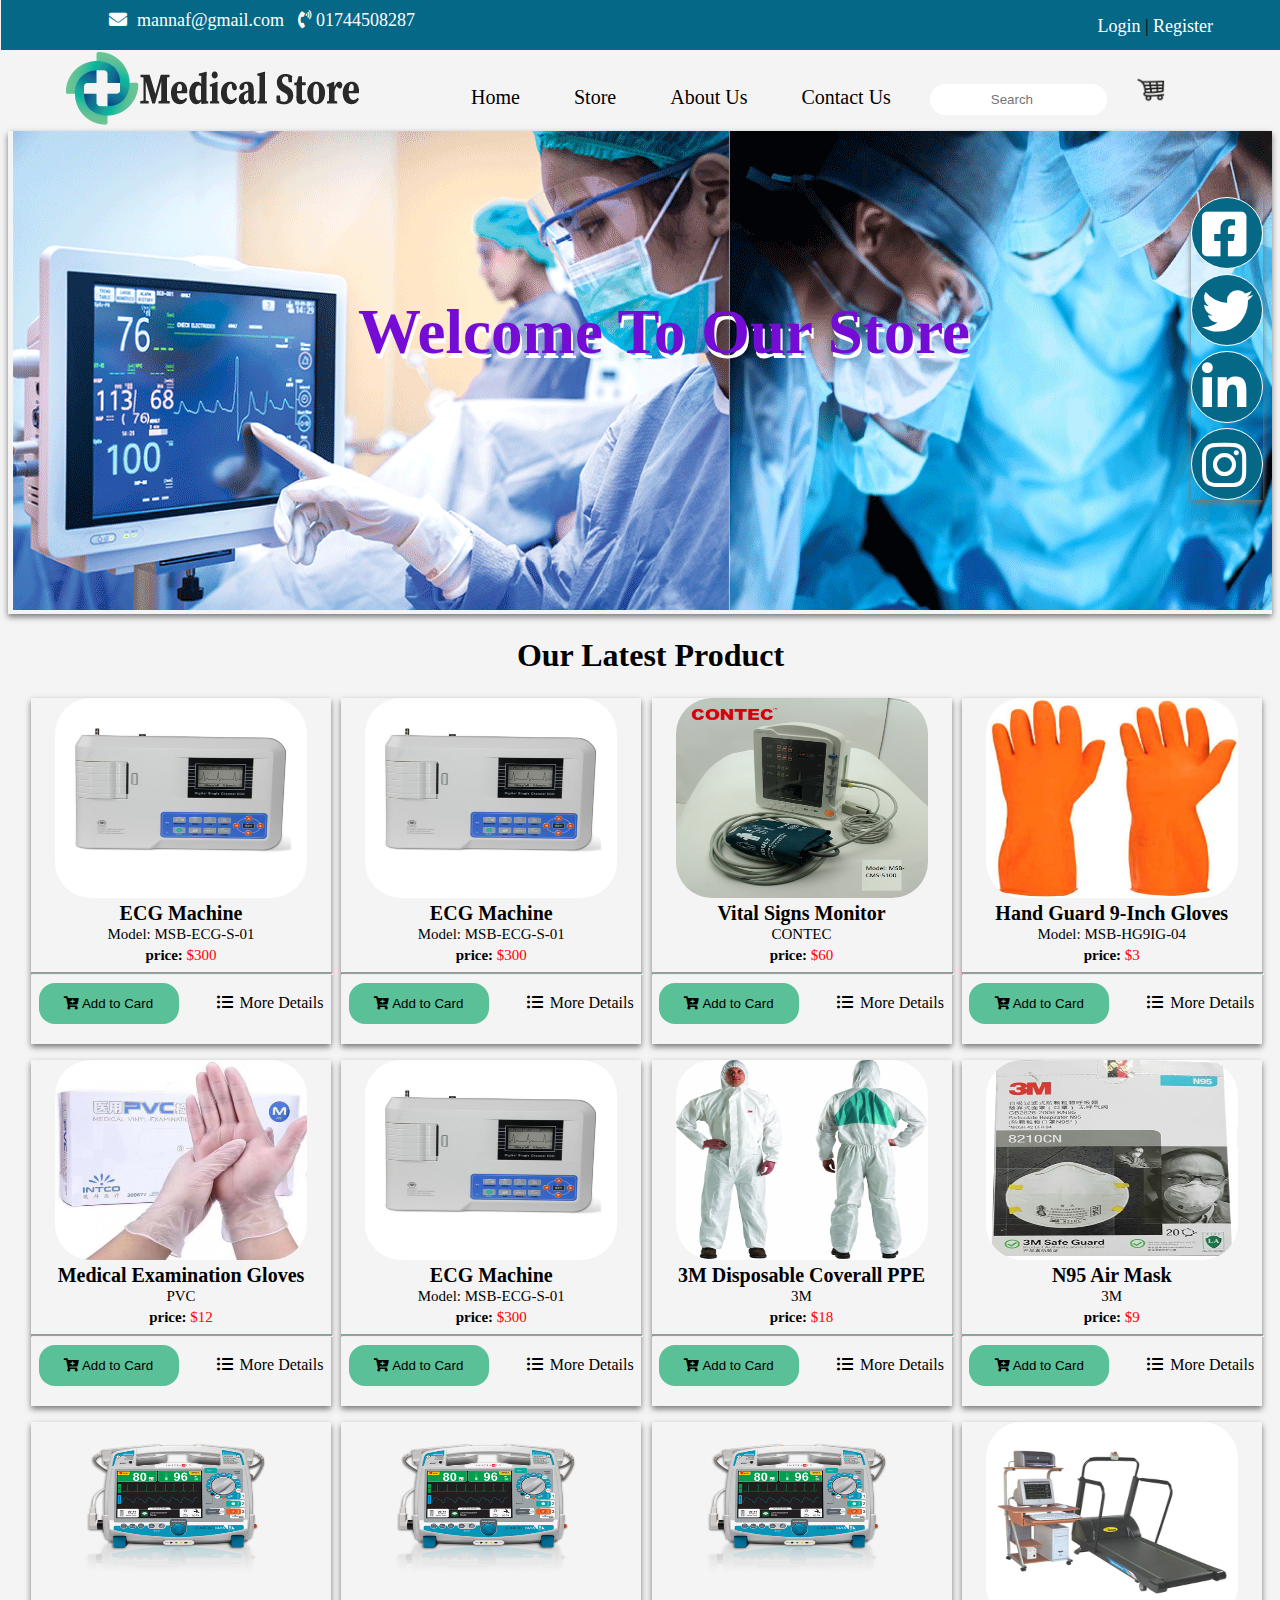
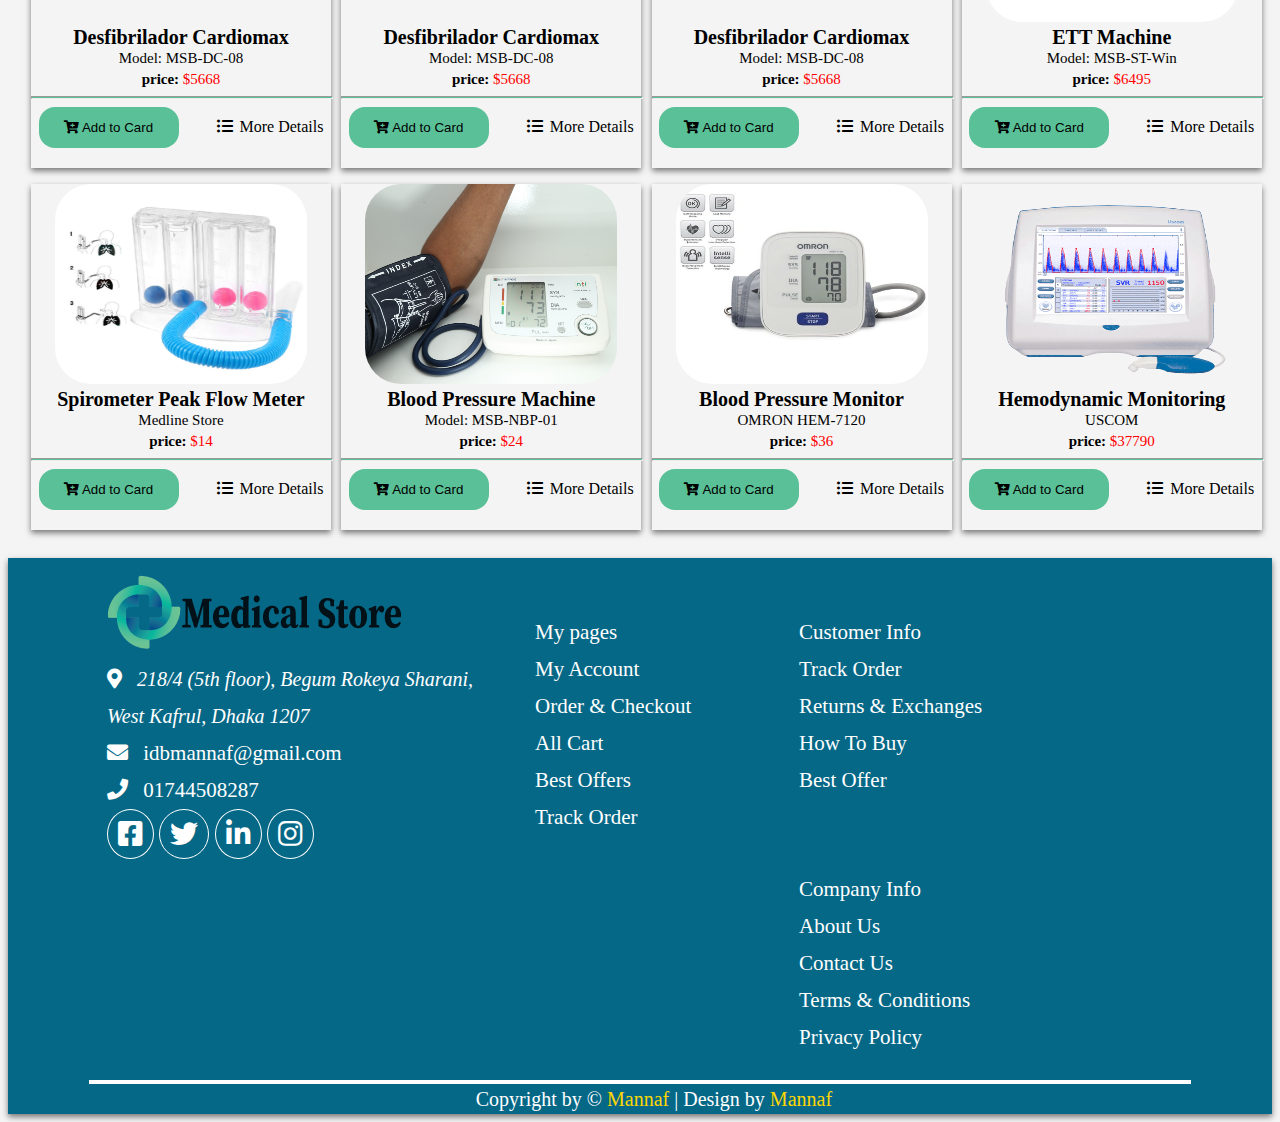
<file: store - Copy.html>
<!DOCTYPE html>
<html lang="en">

<head>
    <meta charset="UTF-8">
    <meta name="viewport" content="width=device-width, initial-scale=1.0">
    <meta name="description"
        content="Medical Store leading platform for all kinds of medical products, where all goes to shop for better care with lower cost.">
    <meta name="keywords" content="Dental Equipment, Vital Signs Monitor,  ECG Machine, Medical Examination Gloves">
    <link rel="shortcut icon" href="img/fav.png" type="image/x-icon">
    <link rel="stylesheet" href="https://use.fontawesome.com/releases/v5.8.1/css/all.css"
        integrity="sha38450oBUHEmvpQ+1lW4y57PTFmhCaXp0ML5d60M1M7uH2+nqUivzIebhndOJK28anvf" crossorigin="anonymous" />
    <title>Medical Store</title>
    <link rel="stylesheet" href="style.css">
</head>

<body>
    <header>
        <div class="top-menu">
            <div class="addr">
                <i class="fas fa-envelope"></i><a href=mailto:mannaf@gmail.com>mannaf@gmail.com</a> &nbsp;
                <i class="fas fa-phone-volume"></i> <a href="tel:+8801744508287">01744508287</a>
            </div>
            <div class="user-log">
                <a href="login.html">Login</a> |
                <a href="register.html">Register</a>
            </div>
        </div>
        <!-- top-Menu-End -->
        <!-- Main Menu Start -->
        <div class="main-menu">
            <div class="logo"><a href="#"><img src="img/LOGO-2.png" width="300px" id="logo" alt=""></a></div>
            <ul>

                <li><a href="index.html">Home</a></li>
                <li><a href="store.html">Store</a></li>
                <li><a href="about-us.html">About Us</a></li>
                <li><a href="contact-us.html">Contact Us</a></li>
                <li id="se"><input type="search" placeholder="Search"></li>
                <li><a href="store.html"><img src="img/1 (2).png" alt="Shoping" width="30px" id="shop"></a></li>

            </ul>

        </div>

    </header>
    <!-- article start -->
    
   <div class="slide">
        <!-- <div class="head-img">
            <img src="img/j.png" id="head-i" alt="">
        </div> -->

        <div class="banner">
            <img id="imgContainer" src="img/im/slide (2).png" alt="">
        </div>
        <script>
            var currentImage = 1;
            var totalimages = 7;
            var changeImage = function () {
                currentImage++;
                if (currentImage == 8) {
                    currentImage = 1;
                }
                document.getElementById("imgContainer").src = "img/im/slide (" + currentImage + ").png";
            }
            setInterval(changeImage, 2000);
        </script>

    </div> 
    <div class="welcome">
        <h2 class="wel">Welcome To Our Store</h2>
        
    </div>
    <div class="member-social2">
        <a href=""><i class="fab fa-facebook-square"></i></a> <br>
        <a href=""><i class="fab fa-twitter"></i></a><br>
        <a href=""><i class="fab fa-linkedin-in"></i></a><br>
        <a href=""><i class="fab fa-instagram"></i></a>
    </div>
    <!-- Latest product Start -->
    <div class="main-container">
    <div class="L-service">
        <table style="width:100%">
            <tr>
                <th colspan="4">
                    <h1> Our Latest Product</h1>
                </th>

            </tr>
            <tr>


                <td>
                    <div class="prod">
                        <div class="pro-img">
                            <a href="product/ECG-Machine.html"><img src="img/ECG Machine.jpeg" id="product-img"
                                    alt=""></a>
                        </div>
                        <h2><a href="product/ECG-Machine.html">ECG Machine</a></h2>
                        <a class="model-px" href="#">Model: MSB-ECG-S-01</a>
                        <p><b>price:</b> <span class="price-color">$300</span></p>
                        <hr width="100%">
                        <button class="btn"><i class="fas fa-cart-plus"></i> Add to Card</button>
                        <a class="more-d" href="product/ECG-Machine.html"><i class="fas fa-list-ul"></i> More
                            Details</a>
                    </div>
                </td>
                <td>
                    <div class="prod">
                        <div class="pro-img">
                            <a href="product/ECG-Machine.html"><img src="img/ECG Machine.jpeg" id="product-img"
                                    alt=""></a>
                        </div>
                        <h2><a href="product/ECG-Machine.html">ECG Machine</a></h2>
                        <a class="model-px" href="#">Model: MSB-ECG-S-01</a>
                        <p><b>price:</b> <span class="price-color">$300</span></p>
                        <hr width="100%">
                        <button class="btn"><i class="fas fa-cart-plus"></i> Add to Card</button>
                        <a class="more-d" href="product/ECG-Machine.html"><i class="fas fa-list-ul"></i> More
                            Details</a>
                    </div>
                </td>

                <td>
                    <div class="prod">
                        <a href="product/Vital-Signs-Monitor.html"> <img src="product/img/Vital (2).jpeg"
                                id="product-img" alt=""></a>
                        <h2><a href="product/Vital-Signs-Monitor.html">Vital Signs Monitor</a></h2>
                        <a class="model-px" href="product/Vital-Signs-Monitor.html">CONTEC</a>
                        <p><b>price:</b> <span class="price-color">$60</span></p>
                        <hr width="100%">
                        <button class="btn"><i class="fas fa-cart-plus"></i> Add to Card</button>
                        <a class="more-d" href="product/Vital-Signs-Monitor.html"><i class="fas fa-list-ul"></i> More
                            Details</a>
                    </div>
                </td>

                <td>
                    <div class="prod">
                        <img src="img/Hand Guard 9-Inch Gloves.jpeg" id="product-img" alt="">
                        <h2><a href="#">Hand Guard 9-Inch Gloves</a></h2>
                        <a class="model-px" href="#">Model: MSB-HG9IG-04</a>
                        <p><b>price:</b> <span class="price-color">$3</span></p>
                        <hr width="100%">
                        <button class="btn"><i class="fas fa-cart-plus"></i> Add to Card</button>
                        <a class="more-d" href="#"><i class="fas fa-list-ul"></i> More Details</a>
                    </div>
                </td>


            </tr>
            <tr>
                <td>
                    <div class="prod">
                        <img src="img/PVC Medical Vinyl Examination.jpeg" id="product-img" alt="">
                        <h2><a href="#">Medical Examination Gloves</a> </h2>
                        <a class="model-px" href="#">PVC</a>
                        <p><b>price:</b> <span class="price-color">$12</span></p>
                        <hr width="100%">
                        <button class="btn"><i class="fas fa-cart-plus"></i> Add to Card</button>
                        <a class="more-d" href="#"><i class="fas fa-list-ul"></i> More Details</a>
                    </div>
                </td>
                <td>
                    <div class="prod">
                        <div class="pro-img">
                            <a href="product/ECG-Machine.html"><img src="img/ECG Machine.jpeg" id="product-img"
                                    alt=""></a>
                        </div>
                        <h2><a href="product/ECG-Machine.html">ECG Machine</a></h2>
                        <a class="model-px" href="#">Model: MSB-ECG-S-01</a>
                        <p><b>price:</b> <span class="price-color">$300</span></p>
                        <hr width="100%">
                        <button class="btn"><i class="fas fa-cart-plus"></i> Add to Card</button>
                        <a class="more-d" href="product/ECG-Machine.html"><i class="fas fa-list-ul"></i> More
                            Details</a>
                    </div>
                </td>
                <td>
                    <div class="prod">
                        <img src="img/3M Disposable Coverall PPE.jpeg" id="product-img" alt="">
                        <h2><a href="#">3M Disposable Coverall PPE</a></h2>
                        <a class="model-px" href="#">3M</a>
                        <p><b>price:</b> <span class="price-color">$18</span></p>
                        <hr width="100%">
                        <button class="btn"><i class="fas fa-cart-plus"></i> Add to Card</button>
                        <a class="more-d" href="#"><i class="fas fa-list-ul"></i> More Details</a>
                    </div>
                </td>

                <td>
                    <div class="prod">
                        <img src="img/N95 Air Mask.jpeg" id="product-img" alt="">
                        <h2><a href="#">N95 Air Mask</a></h2>
                        <a class="model-px" href="#">3M</a>
                        <p><b>price:</b> <span class="price-color">$9</span></p>
                        <hr width="100%">
                        <button class="btn"><i class="fas fa-cart-plus"></i> Add to Card</button>
                        <a class="more-d" href="#"><i class="fas fa-list-ul"></i> More Details</a>
                    </div>
                </td>


            </tr>


            <tr>
    
    
                <td>
                    <div class="prod">
                        <img src="img/desfibrilador_cardiomax_1.jpeg" id="product-img" alt="">
                        <h2><a href="">Desfibrilador Cardiomax</a> </h2>
                        <a class="model-px" href="#">Model: MSB-DC-08</a>
                        <p><b>price:</b> <span class="price-color">$5668</span></p>
                        <hr width="100%">
                        <button class="btn"><i class="fas fa-cart-plus"></i> Add to Card</button>
                        <a class="more-d" href="#"><i class="fas fa-list-ul"></i> More Details</a>
                    </div>
                </td>
                <td>
                    <div class="prod">
                        <img src="img/desfibrilador_cardiomax_1.jpeg" id="product-img" alt="">
                        <h2><a href="">Desfibrilador Cardiomax</a> </h2>
                        <a class="model-px" href="#">Model: MSB-DC-08</a>
                        <p><b>price:</b> <span class="price-color">$5668</span></p>
                        <hr width="100%">
                        <button class="btn"><i class="fas fa-cart-plus"></i> Add to Card</button>
                        <a class="more-d" href="#"><i class="fas fa-list-ul"></i> More Details</a>
                    </div>
                </td>
    
                <td>
                    <div class="prod">
                        <img src="img/desfibrilador_cardiomax_1.jpeg" id="product-img" alt="">
                        <h2><a href="">Desfibrilador Cardiomax</a> </h2>
                        <a class="model-px" href="#">Model: MSB-DC-08</a>
                        <p><b>price:</b> <span class="price-color">$5668</span></p>
                        <hr width="100%">
                        <button class="btn"><i class="fas fa-cart-plus"></i> Add to Card</button>
                        <a class="more-d" href="#"><i class="fas fa-list-ul"></i> More Details</a>
                    </div>
                </td>
    
                <td>
                    <div class="prod">
                        <img src="img/ETT Machine.jpeg" id="product-img" alt="">
                        <h2><a href="">ETT Machine</a> </h2>
                        <a class="model-px" href="#">Model: MSB-ST-Win</a>
                        <p><b>price:</b> <span class="price-color">$6495</span></p>
                        <hr width="100%">
                        <button class="btn"><i class="fas fa-cart-plus"></i> Add to Card</button>
                        <a class="more-d" href="#"><i class="fas fa-list-ul"></i> More Details</a>
                    </div>
                </td>
    
    
            </tr>
            <tr>
                <td>
                    <div class="prod">
                        <img src="img/Incentive Spirometer Peak Flow Meter.jpeg" id="product-img" alt="">
                        <h2><a href="#"> Spirometer Peak Flow Meter</a></h2>
                        <a class="model-px" href="#">Medline Store</a>
                        <p><b>price:</b> <span class="price-color">$14</span></p>
                        <hr width="100%">
                        <button class="btn"><i class="fas fa-cart-plus"></i> Add to Card</button>
                        <a class="more-d" href="#"><i class="fas fa-list-ul"></i> More Details</a>
                    </div>
                </td>
                <td>
                    <div class="prod">
                        <img src="img/Blood Pressure Machine.jpeg" id="product-img" alt="">
                        <h2><a href="#">Blood Pressure Machine</a> </h2>
                        <a class="model-px" href="#">Model: MSB-NBP-01</a>
                        <p><b>price:</b> <span class="price-color">$24</span></p>
                        <hr width="100%">
                        <button class="btn"><i class="fas fa-cart-plus"></i> Add to Card</button>
                        <a class="more-d" href="#"><i class="fas fa-list-ul"></i> More Details</a>
                    </div>
                </td>
                <td>
                    <div class="prod">
                        <img src="img/Blood Pressure Monitor.jpeg" id="product-img" alt="">
                        <h2><a href="#">Blood Pressure Monitor</a></h2>
                        <a class="model-px" href="#">OMRON HEM-7120</a>
                        <p><b>price:</b> <span class="price-color">$36</span></p>
                        <hr width="100%">
                        <button class="btn"><i class="fas fa-cart-plus"></i> Add to Card</button>
                        <a class="more-d" href="#"><i class="fas fa-list-ul"></i> More Details</a>
                    </div>
                </td>
    
                <td>
                    <div class="prod">
                        <img src="img/Hemodynamic Monitoring.jpeg" id="product-img" alt="">
                        <h2><a href="#">Hemodynamic Monitoring</a></h2>
                        <a class="model-px" href="#">USCOM </a>
                        <p><b>price:</b> <span class="price-color">$37790</span></p>
                        <hr width="100%">
                        <button class="btn"><i class="fas fa-cart-plus"></i> Add to Card</button>
                        <a class="more-d" href="#"><i class="fas fa-list-ul"></i> More Details</a>
                    </div>
                </td>
    
    
            </tr>
        </table>
    </div>
   

    </article>
    
        <footer>
            <div id="foot">
                <div class="fot-r">
                    <ul>
                        <li><img src="img/LOGO-2.png" width="300px" id="logo2" alt=""></li>
                        <li>
                            <address> <i class="fas fa-map-marker-alt"></i> 218/4 (5th floor), Begum Rokeya Sharani,
                                West Kafrul, Dhaka 1207</address>
                        </li>
                        <li><i class="fas fa-envelope"></i> <a href="mailto:idbmannaf@gmail.com">idbmannaf@gmail.com</a>
                        </li>
                        <li><i class="fas fa-phone"></i> <a href="tel:+8801744508287">01744508287</a></li>
                        <li>
                            <div class="member-social">
                                <a href=""><i class="fab fa-facebook-square"></i></a>
                                <a href=""><i class="fab fa-twitter"></i></a>
                                <a href=""><i class="fab fa-linkedin-in"></i></a>
                                <a href=""><i class="fab fa-instagram"></i></a>
                            </div>
                        </li>

                    </ul>
                </div>

                <div class="my-p">
                    <ul>
                        <li>My pages</li>
                        <li><a href="#">My Account</a></li>
                        <li><a href="#">Order & Checkout</a></li>
                        <li><a href="#">All Cart</a></li>
                        <li><a href="#">Best Offers</a></li>
                        <li><a href="#">Track Order</a></li>

                    </ul>
                </div>
                <div class="customar-info">
                    <ul>
                        <li>Customer Info</li>
                        <li><a href="#">Track Order</a></li>
                        <li><a href="#">Returns & Exchanges</a></li>
                        <li><a href="#">How To Buy</a></li>
                        <li><a href="#">Best Offer</a></li>
                    </ul>
                </div>
                <div class="com-info">
                    <ul>
                        <li>Company Info</li>
                        <li><a href="about-us.html">About Us</a></li>
                        <li><a href="contact-us.html">Contact Us</a></li>
                        <li><a href="#">Terms & Conditions</a></li>
                        <li><a href="#">Privacy Policy</a></li>
                    </ul>
                </div>
            </div>
            <hr style="color: white;border: 1px solid white; width: 1100px;">
            <td colspan="3">
                <p class="copy">Copyright by &copy; <a style="color: gold;" href="">Mannaf</a> | Design by <a
                        style="color: gold;" href="">Mannaf</a></p>
            </td>

        </footer>
</body>

</html>
</file>
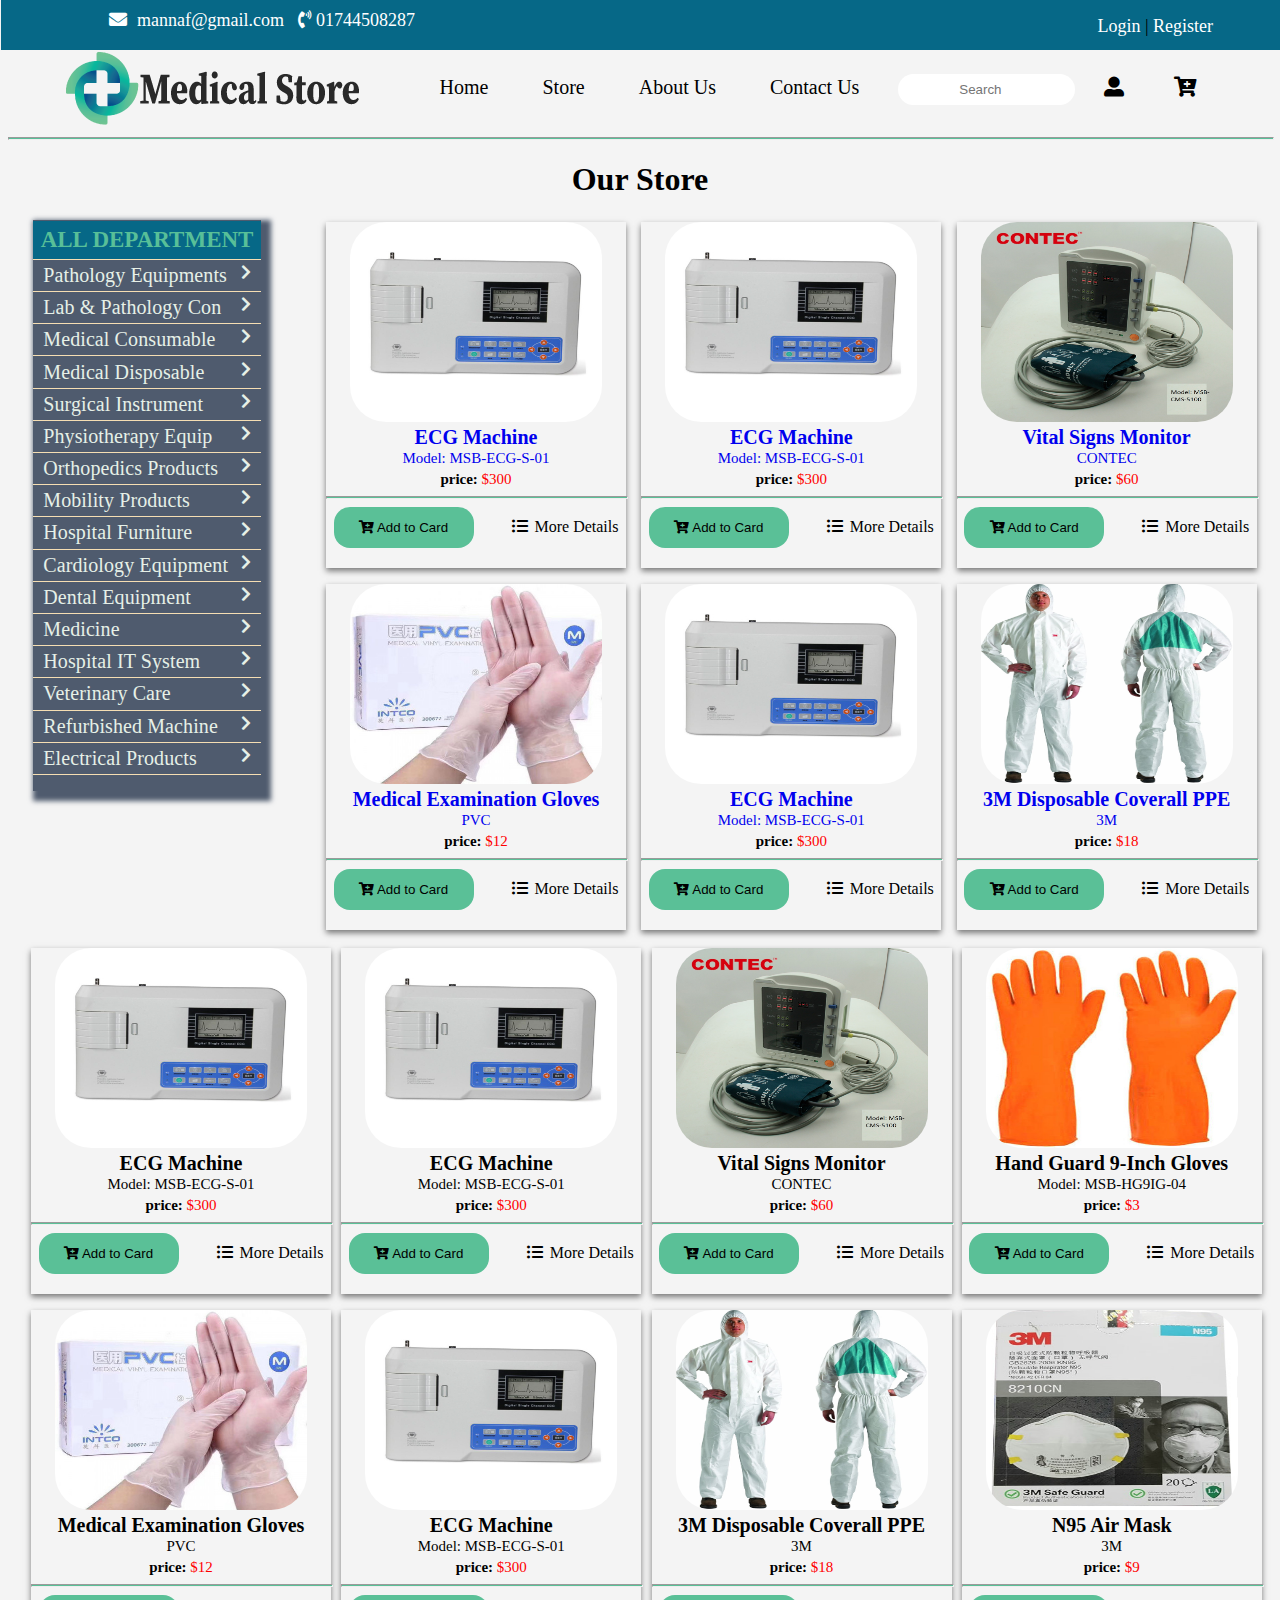
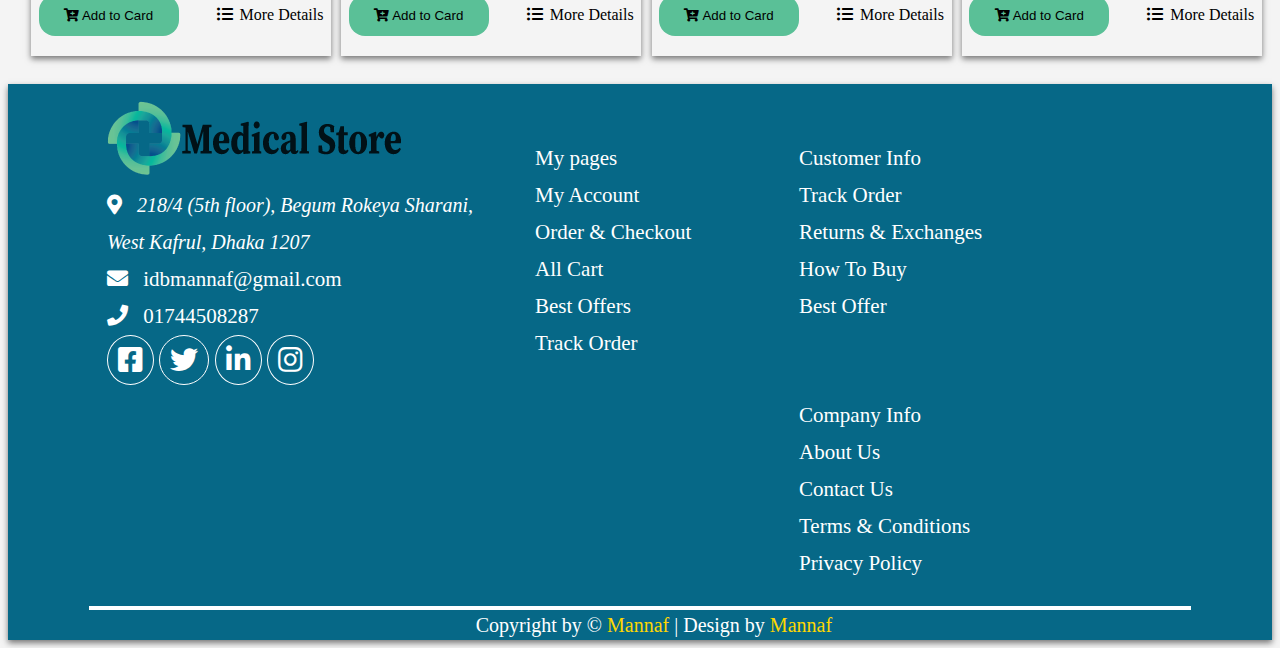
<file: store.html>
<!DOCTYPE html>
<html lang="en">

<head>
    <meta charset="UTF-8">
    <meta name="viewport" content="width=device-width, initial-scale=1.0">
    <meta name="description"
        content="Medical Store leading platform for all kinds of medical products, where all goes to shop for better care with lower cost.">
    <meta name="keywords" content="Dental Equipment, Vital Signs Monitor,  ECG Machine, Medical Examination Gloves">
    <link rel="shortcut icon" href="img/fav.png" type="image/x-icon">
    <link rel="stylesheet" href="https://use.fontawesome.com/releases/v5.8.1/css/all.css"
        integrity="sha38450oBUHEmvpQ+1lW4y57PTFmhCaXp0ML5d60M1M7uH2+nqUivzIebhndOJK28anvf" crossorigin="anonymous" />
    <title>Medical Store</title>
    <link rel="stylesheet" href="style.css">
    <link rel="stylesheet" href="respon.css">
</head>

<body>
    <header>
        <div class="top-menu">
            <div class="addr">
                <i class="fas fa-envelope"></i><a href=mailto:mannaf@gmail.com>mannaf@gmail.com</a> &nbsp;
                <i class="fas fa-phone-volume"></i> <a href="tel:+8801744508287">01744508287</a>
            </div>
            <div class="user-log">
                <a href="login.html">Login</a> |
                <a href="register.html">Register</a>
            </div>
        </div>
        <!-- top-Menu-End -->
        <!-- Main Menu Start -->
        <div class="main-menu">
            <div class="logo"><a href="#"><img src="img/LOGO-2.png" width="300px" id="logo" alt=""></a></div>
            <ul>

                <li><a href="index.html">Home</a></li>
                <li><a href="store.html">Store</a></li>
                <li><a href="about-us.html">About Us</a></li>
                <li><a href="contact-us.html">Contact Us</a></li>
                <li id="se"><input type="search" placeholder="Search"></li>
                <li> <a href="#"><i class="fas fa-user-alt"></i></a><a href="store.html"><i class="fas fa-cart-plus"></i></a></li>

            </ul>

        </div>
        <hr style="width: 100%; height: 1px; background-color: #58bf98;">
    </header>
    <!-- article start -->
    <!-- Slider, Welcome, and Social Menu Deleted for testing please check "deleted" folder for restore all Code -->

    <!-- Latest product Start -->
    <div class="main-container">
        <div class="our-st">
            <h1> Our Store</h1>
        </div>
        <div class="another">
            <div class="side-menu">
                <ul>
                    <li id="dep">ALL DEPARTMENT</li>
                    <li><a href="#">Pathology Equipments<i class="fas fa-chevron-right"></i></a>
                        <ul class="nd-div">

                            <li><a href="#">Blood Gas Analyzer</a></li>

                            <li><a href="#">Blood Glucose Meterk</a></li>
                            <li><a href="#">Blood Ketone Meter</a></li>
                            <li><a href="#">Cholesterol Meter</a></li>
                            <li><a href="#">Colori Meter</a></li>
                            <li><a href="#">Electrolyte Analyzer</a></li>
                            <li><a href="#">ESR Analyzer</a></li>
                            <li><a href="#">Hematology Analyzer</a></li>
                            <li><a href="#">Hemoglobin Analyzer</a></li>
                            <li><a href="#">Lactate Meter</a></li>
                            <li><a href="#">POC Analyzer</a></li>


                        </ul>
                    </li>
                    <li><a href="#">Lab & Pathology Con<i class="fas fa-chevron-right"></i> </a>
                        <ul class="nd-div">

                            <li><a href="#">Blood Gas Analyzer</a></li>

                            <li><a href="#">Blood Glucose Meterk</a></li>
                            <li><a href="#">Blood Ketone Meter</a></li>
                            <li><a href="#">Cholesterol Meter</a></li>
                            <li><a href="#">Colori Meter</a></li>
                            <li><a href="#">Electrolyte Analyzer</a></li>
                            <li><a href="#">ESR Analyzer</a></li>
                            <li><a href="#">Hematology Analyzer</a></li>
                            <li><a href="#">Hemoglobin Analyzer</a></li>
                            <li><a href="#">Lactate Meter</a></li>
                            <li><a href="#">POC Analyzer</a></li>


                        </ul>
                    </li>
                    </li>
                    <li><a href="#"> Medical Consumable<i class="fas fa-chevron-right"></i></a></li>
                    <li><a href="#"> Medical Disposable<i class="fas fa-chevron-right"></i></a></li>
                    <li><a href="#">Surgical Instrument<i class="fas fa-chevron-right"></i></a></li>
                    <li><a href="#">Physiotherapy Equip<i class="fas fa-chevron-right"></i></a></li>
                    <li><a href="#">Orthopedics Products<i class="fas fa-chevron-right"></i></a></li>
                    <li><a href="#"> Mobility Products<i class="fas fa-chevron-right"></i></a></li>
                    <li><a href="#">Hospital Furniture<i class="fas fa-chevron-right"></i></a></li>
                    <li><a href="#">Cardiology Equipment<i class="fas fa-chevron-right"></i></a></li>
                    <li><a href="#"> Dental Equipment<i class="fas fa-chevron-right"></i></a></li>
                    <li><a href="#">Medicine<i class="fas fa-chevron-right"></i></a></li>
                    <li><a href="#">Hospital IT System<i class="fas fa-chevron-right"></i></a></li>
                    <li><a href="#">Veterinary Care<i class="fas fa-chevron-right"></i></a></li>
                    <li><a href="#">Refurbished Machine<i class="fas fa-chevron-right"></i></a></li>
                    <li><a href="#">Electrical Products<i class="fas fa-chevron-right"></i></a></li>

                </ul>
            </div>
        </div>
        <div class="g-service">
            <table style="width:100%">
                <!-- <tr>
                    <th colspan="4">
                        <h1> Our Latest Product</h1>
                    </th>

                </tr> -->
                <tr>


                    <td>
                        <div class="prod">
                            <div class="pro-img">
                                <a href="product/ECG-Machine.html"><img src="img/ECG Machine.jpeg" id="product-img"
                                        alt=""></a>
                            </div>
                            <h2><a href="product/ECG-Machine.html">ECG Machine</a></h2>
                            <a class="model-px" href="#">Model: MSB-ECG-S-01</a>
                            <p><b>price:</b> <span class="price-color">$300</span></p>
                            <hr width="100%">
                            <button class="btn"><i class="fas fa-cart-plus"></i> Add to Card</button>
                            <a class="more-d" href="product/ECG-Machine.html"><i class="fas fa-list-ul"></i> More
                                Details</a>
                        </div>
                    </td>
                    <td>
                        <div class="prod">
                            <div class="pro-img">
                                <a href="product/ECG-Machine.html"><img src="img/ECG Machine.jpeg" id="product-img"
                                        alt=""></a>
                            </div>
                            <h2><a href="product/ECG-Machine.html">ECG Machine</a></h2>
                            <a class="model-px" href="#">Model: MSB-ECG-S-01</a>
                            <p><b>price:</b> <span class="price-color">$300</span></p>
                            <hr width="100%">
                            <button class="btn"><i class="fas fa-cart-plus"></i> Add to Card</button>
                            <a class="more-d" href="product/ECG-Machine.html"><i class="fas fa-list-ul"></i> More
                                Details</a>
                        </div>
                    </td>

                    <td>
                        <div class="prod">
                            <a href="product/Vital-Signs-Monitor.html"> <img src="product/img/Vital (2).jpeg"
                                    id="product-img" alt=""></a>
                            <h2><a href="product/Vital-Signs-Monitor.html">Vital Signs Monitor</a></h2>
                            <a class="model-px" href="product/Vital-Signs-Monitor.html">CONTEC</a>
                            <p><b>price:</b> <span class="price-color">$60</span></p>
                            <hr width="100%">
                            <button class="btn"><i class="fas fa-cart-plus"></i> Add to Card</button>
                            <a class="more-d" href="product/Vital-Signs-Monitor.html"><i class="fas fa-list-ul"></i>
                                More
                                Details</a>
                        </div>
                    </td>

                    <!-- <td>
                        <div class="prod">
                            <img src="img/Hand Guard 9-Inch Gloves.jpeg" id="product-img" alt="">
                            <h2><a href="#">Hand Guard 9-Inch Gloves</a></h2>
                            <a class="model-px" href="#">Model: MSB-HG9IG-04</a>
                            <p><b>price:</b> <span class="price-color">$3</span></p>
                            <hr width="100%">
                            <button class="btn"><i class="fas fa-cart-plus"></i> Add to Card</button>
                            <a class="more-d" href="#"><i class="fas fa-list-ul"></i> More Details</a>
                        </div>
                    </td> -->


                </tr>
                <tr>
                    <td>
                        <div class="prod">
                            <img src="img/PVC Medical Vinyl Examination.jpeg" id="product-img" alt="">
                            <h2><a href="#">Medical Examination Gloves</a> </h2>
                            <a class="model-px" href="#">PVC</a>
                            <p><b>price:</b> <span class="price-color">$12</span></p>
                            <hr width="100%">
                            <button class="btn"><i class="fas fa-cart-plus"></i> Add to Card</button>
                            <a class="more-d" href="#"><i class="fas fa-list-ul"></i> More Details</a>
                        </div>
                    </td>
                    <td>
                        <div class="prod">
                            <div class="pro-img">
                                <a href="product/ECG-Machine.html"><img src="img/ECG Machine.jpeg" id="product-img"
                                        alt=""></a>
                            </div>
                            <h2><a href="product/ECG-Machine.html">ECG Machine</a></h2>
                            <a class="model-px" href="#">Model: MSB-ECG-S-01</a>
                            <p><b>price:</b> <span class="price-color">$300</span></p>
                            <hr width="100%">
                            <button class="btn"><i class="fas fa-cart-plus"></i> Add to Card</button>
                            <a class="more-d" href="product/ECG-Machine.html"><i class="fas fa-list-ul"></i> More
                                Details</a>
                        </div>
                    </td>
                    <td>
                        <div class="prod">
                            <img src="img/3M Disposable Coverall PPE.jpeg" id="product-img" alt="">
                            <h2><a href="#">3M Disposable Coverall PPE</a></h2>
                            <a class="model-px" href="#">3M</a>
                            <p><b>price:</b> <span class="price-color">$18</span></p>
                            <hr width="100%">
                            <button class="btn"><i class="fas fa-cart-plus"></i> Add to Card</button>
                            <a class="more-d" href="#"><i class="fas fa-list-ul"></i> More Details</a>
                        </div>
                    </td>

                    <!-- <td>
                        <div class="prod">
                            <img src="img/N95 Air Mask.jpeg" id="product-img" alt="">
                            <h2><a href="#">N95 Air Mask</a></h2>
                            <a class="model-px" href="#">3M</a>
                            <p><b>price:</b> <span class="price-color">$9</span></p>
                            <hr width="100%">
                            <button class="btn"><i class="fas fa-cart-plus"></i> Add to Card</button>
                            <a class="more-d" href="#"><i class="fas fa-list-ul"></i> More Details</a>
                        </div>
                    </td> -->


                </tr>



            </table>

        </div>

        <div id="" class="L-service">
            <table style="width:100%">

                <tr>


                    <td>
                        <div class="prod">
                            <div class="pro-img">
                                <a href="product/ECG-Machine.html"><img src="img/ECG Machine.jpeg" id="product-img"
                                        alt=""></a>
                            </div>
                            <h2><a href="product/ECG-Machine.html">ECG Machine</a></h2>
                            <a class="model-px" href="#">Model: MSB-ECG-S-01</a>
                            <p><b>price:</b> <span class="price-color">$300</span></p>
                            <hr width="100%">
                            <button class="btn"><i class="fas fa-cart-plus"></i> Add to Card</button>
                            <a class="more-d" href="product/ECG-Machine.html"><i class="fas fa-list-ul"></i> More
                                Details</a>
                        </div>
                    </td>
                    <td>
                        <div class="prod">
                            <div class="pro-img">
                                <a href="product/ECG-Machine.html"><img src="img/ECG Machine.jpeg" id="product-img"
                                        alt=""></a>
                            </div>
                            <h2><a href="product/ECG-Machine.html">ECG Machine</a></h2>
                            <a class="model-px" href="#">Model: MSB-ECG-S-01</a>
                            <p><b>price:</b> <span class="price-color">$300</span></p>
                            <hr width="100%">
                            <button class="btn"><i class="fas fa-cart-plus"></i> Add to Card</button>
                            <a class="more-d" href="product/ECG-Machine.html"><i class="fas fa-list-ul"></i> More
                                Details</a>
                        </div>
                    </td>

                    <td>
                        <div class="prod">
                            <a href="product/Vital-Signs-Monitor.html"> <img src="product/img/Vital (2).jpeg"
                                    id="product-img" alt=""></a>
                            <h2><a href="product/Vital-Signs-Monitor.html">Vital Signs Monitor</a></h2>
                            <a class="model-px" href="product/Vital-Signs-Monitor.html">CONTEC</a>
                            <p><b>price:</b> <span class="price-color">$60</span></p>
                            <hr width="100%">
                            <button class="btn"><i class="fas fa-cart-plus"></i> Add to Card</button>
                            <a class="more-d" href="product/Vital-Signs-Monitor.html"><i class="fas fa-list-ul"></i>
                                More
                                Details</a>
                        </div>
                    </td>

                    <td>
                        <div class="prod">
                            <img src="img/Hand Guard 9-Inch Gloves.jpeg" id="product-img" alt="">
                            <h2><a href="#">Hand Guard 9-Inch Gloves</a></h2>
                            <a class="model-px" href="#">Model: MSB-HG9IG-04</a>
                            <p><b>price:</b> <span class="price-color">$3</span></p>
                            <hr width="100%">
                            <button class="btn"><i class="fas fa-cart-plus"></i> Add to Card</button>
                            <a class="more-d" href="#"><i class="fas fa-list-ul"></i> More Details</a>
                        </div>
                    </td>


                </tr>
                <tr>
                    <td>
                        <div class="prod">
                            <img src="img/PVC Medical Vinyl Examination.jpeg" id="product-img" alt="">
                            <h2><a href="#">Medical Examination Gloves</a> </h2>
                            <a class="model-px" href="#">PVC</a>
                            <p><b>price:</b> <span class="price-color">$12</span></p>
                            <hr width="100%">
                            <button class="btn"><i class="fas fa-cart-plus"></i> Add to Card</button>
                            <a class="more-d" href="#"><i class="fas fa-list-ul"></i> More Details</a>
                        </div>
                    </td>
                    <td>
                        <div class="prod">
                            <div class="pro-img">
                                <a href="product/ECG-Machine.html"><img src="img/ECG Machine.jpeg" id="product-img"
                                        alt=""></a>
                            </div>
                            <h2><a href="product/ECG-Machine.html">ECG Machine</a></h2>
                            <a class="model-px" href="#">Model: MSB-ECG-S-01</a>
                            <p><b>price:</b> <span class="price-color">$300</span></p>
                            <hr width="100%">
                            <button class="btn"><i class="fas fa-cart-plus"></i> Add to Card</button>
                            <a class="more-d" href="product/ECG-Machine.html"><i class="fas fa-list-ul"></i> More
                                Details</a>
                        </div>
                    </td>
                    <td>
                        <div class="prod">
                            <img src="img/3M Disposable Coverall PPE.jpeg" id="product-img" alt="">
                            <h2><a href="#">3M Disposable Coverall PPE</a></h2>
                            <a class="model-px" href="#">3M</a>
                            <p><b>price:</b> <span class="price-color">$18</span></p>
                            <hr width="100%">
                            <button class="btn"><i class="fas fa-cart-plus"></i> Add to Card</button>
                            <a class="more-d" href="#"><i class="fas fa-list-ul"></i> More Details</a>
                        </div>
                    </td>

                    <td>
                        <div class="prod">
                            <img src="img/N95 Air Mask.jpeg" id="product-img" alt="">
                            <h2><a href="#">N95 Air Mask</a></h2>
                            <a class="model-px" href="#">3M</a>
                            <p><b>price:</b> <span class="price-color">$9</span></p>
                            <hr width="100%">
                            <button class="btn"><i class="fas fa-cart-plus"></i> Add to Card</button>
                            <a class="more-d" href="#"><i class="fas fa-list-ul"></i> More Details</a>
                        </div>
                    </td>


                </tr>



            </table>
        </div>


        </article>

        <footer>
            <div id="foot">
                <div class="fot-r">
                    <ul>
                        <li><img src="img/LOGO-2.png" width="300px" id="logo2" alt=""></li>
                        <li>
                            <address> <i class="fas fa-map-marker-alt"></i> 218/4 (5th floor), Begum Rokeya Sharani,
                                West Kafrul, Dhaka 1207</address>
                        </li>
                        <li><i class="fas fa-envelope"></i> <a href="mailto:idbmannaf@gmail.com">idbmannaf@gmail.com</a>
                        </li>
                        <li><i class="fas fa-phone"></i> <a href="tel:+8801744508287">01744508287</a></li>
                        <li>
                            <div class="member-social">
                                <a href=""><i class="fab fa-facebook-square"></i></a>
                                <a href=""><i class="fab fa-twitter"></i></a>
                                <a href=""><i class="fab fa-linkedin-in"></i></a>
                                <a href=""><i class="fab fa-instagram"></i></a>
                            </div>
                        </li>

                    </ul>
                </div>

                <div class="my-p">
                    <ul>
                        <li>My pages</li>
                        <li><a href="#">My Account</a></li>
                        <li><a href="#">Order & Checkout</a></li>
                        <li><a href="#">All Cart</a></li>
                        <li><a href="#">Best Offers</a></li>
                        <li><a href="#">Track Order</a></li>

                    </ul>
                </div>
                <div class="customar-info">
                    <ul>
                        <li>Customer Info</li>
                        <li><a href="#">Track Order</a></li>
                        <li><a href="#">Returns & Exchanges</a></li>
                        <li><a href="#">How To Buy</a></li>
                        <li><a href="#">Best Offer</a></li>
                    </ul>
                </div>
                <div class="com-info">
                    <ul>
                        <li>Company Info</li>
                        <li><a href="about-us.html">About Us</a></li>
                        <li><a href="contact-us.html">Contact Us</a></li>
                        <li><a href="#">Terms & Conditions</a></li>
                        <li><a href="#">Privacy Policy</a></li>
                    </ul>
                </div>
            </div>
            <hr style="color: white;border: 1px solid white; width: 1100px;">
            <td colspan="3">
                <p class="copy">Copyright by &copy; <a style="color: gold;" href="">Mannaf</a> | Design by <a
                        style="color: gold;" href="">Mannaf</a></p>
            </td>

        </footer>
</body>

</html>
</file>
<file: style.css>
*{
    padding: 0;
}
html {
    scroll-behavior: smooth;
}

body {
    background-color: #f4f4f4;
    
}

header {
    width: 100%;
    margin-top: -8px;
}

a {
    text-decoration: none;
}

.btn {
    width: 140px;
    height: 41px;
    margin-bottom: 20px;
    background-color: #5ac097;
    border: none;
    border-radius: 16px;
    outline: none;
}

.btn:hover {
    background-color: skyblue;
    transition: 0.9s;
    cursor: pointer;

}

hr {
    /* color: red; */
    height: 2px;
    width: 965px;
    background-color: white;
}

/* 
Top Menu start */
.top-menu {
    overflow: hidden;
    background-color: #066887;
    /* background-color: #58bf98; */
    margin-right: -8px;
    margin-left: -7px;
    margin-top: -8px;

}

.addr {
    float: left;
    margin-left: 98px;
    padding: 10px;
    font-size: 18px;
}
.addr i{
    color: white;
}
.addr a {
    color: white;
}

.addr a:hover {
    color: #cffb10;
    transition: .9s;
}

.user-log {
    float: right;
    margin-right: 54px;
    margin-top: 3px;
    margin-top: 3px;
    padding: 13px;
    font-size: 18px
}

.user-log a {
    color: white;
}

.user-log a:hover {
    color: #cffb10;
    transition: .9s;
}

/* top menu end */

.main-menu {
    overflow: hidden;
    background: #1b735500;
    text-align: center;
}

.logo {
    float: left;
    margin-left: 57px;
}

.main-menu ul {
    list-style-type: none;
    margin-top: 24px;

}

.main-menu li {
    display: inline-block;


}


.main-menu li a {
    padding: 25px;
    font-size: 20px;
    /* border: 2px solid; */
    text-decoration: none;
    color: black;
    
}

.main-menu li a:hover {
    background-color: #066887;
    transition: 1s;
    border: none;
    border-radius: 15px;
    color: white;
}

.main-menu ul li:nth-child(5) {
    margin-left: 10px;
}

input[type="search"] {
    border: none;
    border-radius: 30px;
    height: 31px;
    text-align: center;
    outline: none;
}


/* banar */
.banner {
    width: 100%;
    margin: 0 auto;
    text-align: center;

}

.slide {
    width: 100%;
    overflow: hidden;
    border: none;
    box-shadow: 0 3px 6px #777;
    /* background-color: #58bf9857; */
    /* opacity: .6; */


}

/* welcome Message Start */
.welcome {
    position: absolute;
    top: 244px;
    width: 800px;
    text-align: center;
    margin-left: 20%;
}

h2.wel {
    font-size: 63px;
    color: #750cd6;
    text-shadow: 2px 5px #ffffff;
}


/* welocme  End*/
/* head image start */
/* .ab {
    position: relative;
    left: 483px;
    top: 140px;
    width: 497px;
    text-align: center;
    
}
img#head-i {
    width: 100%;
    height: 400px;
    
   
}
.head-img {
    width: 99%;
    position: absolute;
    

}

.dd{
    border: 5px solid rebeccapurple;
    position: fixed;
    text-align: center; */
/* } */


.head-img {
    width: 100%;
}

img#head-i {
    width: 100%;
    height: 400px;
}


/* Our service :start */
.price-color {
    color: red;

}

#product-img {
    width: 252px;
    cursor: pointer;
    height: 200px;
    border: none;
    border-radius: 36px;
}


.prod {
    /* border: 1.5px solid gray; */
    width: 300px;
    text-align: center;
    /* margin-left: 49px; */
    /* margin-top: 30px; */
    /* padding: 2px; */
    box-shadow: 0 3px 6px #777;
    margin-bottom: 14px;
    /* height: 345px; */
    /* overflow: hidden; */
   
}

.prod h2 {
    margin: 0;
    font-size: 20px;
}

a.model-px {
    font-size: 15px;
}

.prod hr {
    width: 100%;
    background-color: #5ac097;
    height: 1px;
}

a.more-d {
    color: black;
}

a.more-d:hover {
    color: #5ac097;
}

i.fas.fa-list-ul {
    margin-left: 34px;
    margin-right: 3px;
}

.prod p {
    margin: 4px;
    font-size: 15px;
}

.prod h4 {
    margin: 5px;
}

/* .prod h2 a {
    color: #551a8b;
} */


/*Login Page*/
.login-form h1 {
    /* text-align: center; */
    margin-left: 134px;
    margin-top: -57px;
}

.login {
    width: 100%;

}

.login-form label {
    width: 238px;
    display: inline-block;
}

.login-form {
    width: 600px;
    margin: 0 auto;
    text-align: center;
    margin-top: 5%;
    font-size: 28px;
    

}

.login-form input#inp {
    width: 320px;
    padding: 5px;
    margin-top: 29px;
    outline: none;
    border: 1px solid #23a570;
    border-radius: 7px;
    height: 40px;
    font-size: 18px;
    text-align: center;
}

.login-form input#button {
    margin-top: 34px;
    margin-left: 237px;
    width: 341px;
    font-size: 29px;
    height: 61px;
    font-weight: 600;
}

.sty label {
    display: inline;
}

.sty {
    margin-right: 29px;
    font-size: 16px;
    text-align: right;
}
.sty a {
    margin-left: 72px;
}

/*rgistration section*/
select {
    width: 273px;
    height: 34px;
    outline: none;
    border-radius: 6px;
}

form.fr {
    font-size: 23px;
}

h1.reg1 {
    text-align: center;
}

hr.hori {
    background-color: black;
}

label {
    /* margin: 0 auto; */
    /* text-align: center; */
    width: 200px;
    display: inline-block;
}

form.fr {
    width: 600px;
    margin: 0 auto;
}

.us {
    margin-top: 10px;
}

input#inp {
    width: 260px;
    height: 24px;
    padding: 5px;
    border-radius: 5px;
    outline: none;
    border: 1px solid #29966a;
}

.tram {
    text-align: center;
    margin-top: 10px;
}

input#button {
    text-align: center;
    margin-left: 242px;
    width: 199px;
    font-size: 20px;
    margin-top: 10px;
}


.dd {
    overflow: hidden;
    width: 100%;
    text-align: center;
}

.h1d {
    width: 600px;
    margin: 0 auto;
    margin-top: 49px;
    margin-bottom: 39px;
}

.allimg {
    width: 200px;
    float: left;
}

.ecg {
    width: 400px;
    float: left;
}

.pcontent {
    width: 574px;
    float: right;
    overflow: hidden;
    text-align: center;

}

.pcontent hr {
    width: 574px;
    height: 3px;
    background-color: black;
    border: 1px solid;
    border-radius: 93px;
}

.des {
    text-align: left;
    border-left: dotted;
}


/*About Page*/

.about-us {
    width: 100%;
    font-size: 28px;
}

.about {
    width: 90%;
    margin-left: 81px;
}

.about h1 {
    width: 300px;
    border-bottom: 2px solid;
}

.about-us ul {
    width: 500px;
    border-top: 2px solid;
}
details p {
    font-size: 18px;
    font-style: italic;
}
summary {
    outline: none;
}

/*Contact US*/
.contact-us {

    overflow: hidden;
}

.contact {
    width: 500px;

    float: left;
    margin-left: 50px;
}

.contact-form {
    width: 500px;
    float: left;
    margin-left: 34px;
    box-shadow: 3px 3px 3px 3px grey;
    overflow: hidden;
}




.contat {
    width: 100%;
}

.contat li {
    list-style-type: none;
    display: inline-block;
}

.com {
    border: 1px solid green;
    margin: 10px;
    width: 274px;
    border-radius: 32px;
    text-align: center;
    box-shadow: 2px 2px 2px 2px grey;
}
li h1 {
    margin-right: 69px;
    text-align: center;
    font-size: 60px;
}


.contact-form input,
textarea {
    width: 96%;
    height: 50px;
    font-size: 28px;
    text-align: center;
    margin: 10px;
    border-radius: 25px;
    outline: none;
}

.contat {
    width: 100%;
}


iframe {
    width: 100%;
    height: 466px;
}

.add {
    width: 100%;
}

.contactf {
    width: 522px;
    float: right;
    overflow: hidden;
    margin-right: 39px;
    /* border: 2px solid; */
    box-shadow: 3px 3px 3px 3px grey;
}

.contact-form {
    width: 500px;
    float: left;
    margin-left: 34px;
}

address {
    font-size: 20px;
}

textarea {
    height: 183px;
}


/* fotterr */
.member-social i {
    padding: 10px;
    border: 1px solid;
    font-size: 28px;
    border-radius: 50%;
    color: white;
    transition: 0.5s;


}

.member-social a:hover i {
    background: orange;
    transform: rotate(360deg);
    color: #fff;
}

i.fas.fa-map-marker-alt,
i.fas.fa-envelope,
i.fas.fa-phone {
    margin-right: 10px;
}

footer li {
    list-style-type: none;
}

.fot-r,
.my-p,
.customar-info,
.com-info {
    width: 248px;
    float: left;
}

.my-p,
.customar-info,
.com-info {
    margin-top: 40px;
    text-align: left;
    margin-left: 16px;
}

div#foot {
    width: 100%;
    margin: 0 auto;
    text-align: center;
    overflow: hidden;
}

footer {
    width: 100%;
    background-color: #066887;
    overflow: hidden;
    line-height: 1.5;
    border: none;
    box-shadow: 0 3px 6px #777;
    color: white;
    margin-top: 12px;
}

footer a {
    color: white;
    text-decoration: none;
}

footer a:hover {
    color: gold;
    transition: .6s;
}

footer li {
    font-size: 21px;
    line-height: 37px;
}

.fot-r {
    width: 400px;
    margin-right: 12px;
    margin-left: 99px;
    text-align: left;
}

p.copy {
    width: 500px;
    margin: 0 auto;
    font-size: 20px;
    margin-left: 37%;
    margin-top: -8px;
}

.member-social2 {
    position: absolute;
    right: 17px;
    /* display: block; */
    /* background-color: black; */
    top: 192px;
    display: block;
    box-shadow: 0 3px 6px #777;
}


.member-social2 i {
    padding: 10px;
    border: 1px solid;
    font-size: 51px;
    border-radius: 50%;
    color: white;
    transition: 0.6s;
    height: 50px;
    width: 50px;
    margin-top: 5px;
    background-color: #066887;
    /* color: white; */
}

.member-social2 a:hover i {
    background: orange;
    transform: rotate(360deg);
    color: #fff;
}

.L-service ul {
    /* border: 1.5px solid gray; */
    width: 300px;
    text-align: center;
    /* margin-left: 49px; */
    margin-top: 12px;
    padding: 2px;
    box-shadow: 0 3px 6px #777;
    height: 349px;
    overflow: hidden;
}
.prod:hover {
    background-color: #066887;
    transition: all .9s !important;
}

a.more-d:hover {
    color: aquamarine;
}
.prod:hover a{
    color: white;
}
.prod img:hover{
width: 100%;
}
.L-service {
    margin-left: 21px;
}
img#product-img:hover {
    width: 100%;
    transition: 0.8s;
}
.L-service a {
    color: black;
}

/* side menu start */
.another {
    width: 20%;
    float: left;
}
i.fas.fa-chevron-right {
   float: right;
    font-size: 16px;
}
.g-service {
    /* margin-left: 21px; */
    width: 75%;
    float: right;
}
.our-st {
    width: 100%;
    text-align: center;
}

.side-menu li {
    /* margin-top: 13px; */
    /* background-color: aquamarine; */
    /* padding: 5px 0px; */
    list-style-type: none;
    overflow: hidden;
    border-bottom: 1px solid wheat;
}
ul.nd-div{
    display: none;
    width: 223px;
    left: 20;
    
}
ul.nd-div li:hover a {
    background-color: #066887 !important;
}
.side-menu ul li:hover ul.nd-div {
    display: block;
    position: absolute;
    margin-left: 240px;
    margin-top: -32px;
    background-color: aqua;
    /* padding-top: 0px; */
    padding: 0;
}
.side-menu {
    background-color: #4F5B6E;
    /* margin-left: -9px; */
    /* padding: 0; */
    text-align: left;
    /* border: 2px solid; */
    box-shadow: 5px 5px 5px 5px #4F5B6E;
    
    width: 90%;
    float: right;
}
.side-menu ul {
    padding: 0;
}
.side-menu ul li:hover a {
    color: #ffffff;
    background-color:#66cc00a6;
}
.side-menu ul li a {
    color: #E6F0E7;
    display: block;
    font-size: 20px;
    letter-spacing: 0.1px;
    padding: 4.1px 10px;
    text-transform: capitalize;
    background-color: #4F5B6E;
    transition: all .3s ease 0s;
}
li#dep {
    width: 100%;
    text-align: center;
    background-color: #066887;
    margin-top: -15px;
    padding: 6px 0px;
    font-size: 23px;
    color: #58bf98;
    font-weight: bold;
}
li#dep:hover{
    color: wheat;
}
/* side Menu End */
</file>
<file: respon.css>
@media screen and (max-width: 600px) {
    body{
        background-color: black;
    }
    
    table{
        background-color: blueviolet;
    }
    .side-menu ul li{
        display: block;
    }
    .another{
        float: none;
        width: 85%;
        margin: 0 auto;
        overflow: hidden;
        margin-bottom: 21px;
    }
    ul.nd-div{
        display: none;
        
    }
    .side-menu ul li:hover ul.nd-div {
        display: block;
        position: absolute;
        top: 480px;
        left: -100px;
        /* margin-left: 240px;
        margin-top: -32px; */
        background-color: aqua;
        /* padding-top: 0px; */
        padding: 0;
    }
    #foot ul li, .member-social a{
        display: block;
        margin: 0 auto;
        width: 100%;
    }
    .g-service{
        float: none;
        margin: 0 auto;
        width: 100%;
    }
    
    table tr td{
        display: block;
    }
    .another .g-service {
        width: 100%;
      float: none;
      display: block;
      background-color: #23a570;
      ;
    }
    .prod{
        display: block;
        margin: 0 auto;
        width: 100%;
        max-width: 300px !important;
        
      
    }
  }
  @media screen and (max-width: 1024px) {
body{
    width: 100%;
    max-width: 1024px;
    background-color: aquamarine;

}
.prod{
    width: 234px;
    overflow: hidden;
    height: 349px;

}
.prod{
    font-size: 15px;
}

.prod img{
    width: 100%;
    overflow: hidden;
    

}
.fot-r, .my-p, .customar-info, .com-info{
    width: 300px;
    display: flex;
    margin: 0px;
    padding: 0;
    margin-left: 41px;
    overflow: hidden;
}

  }
</file>
